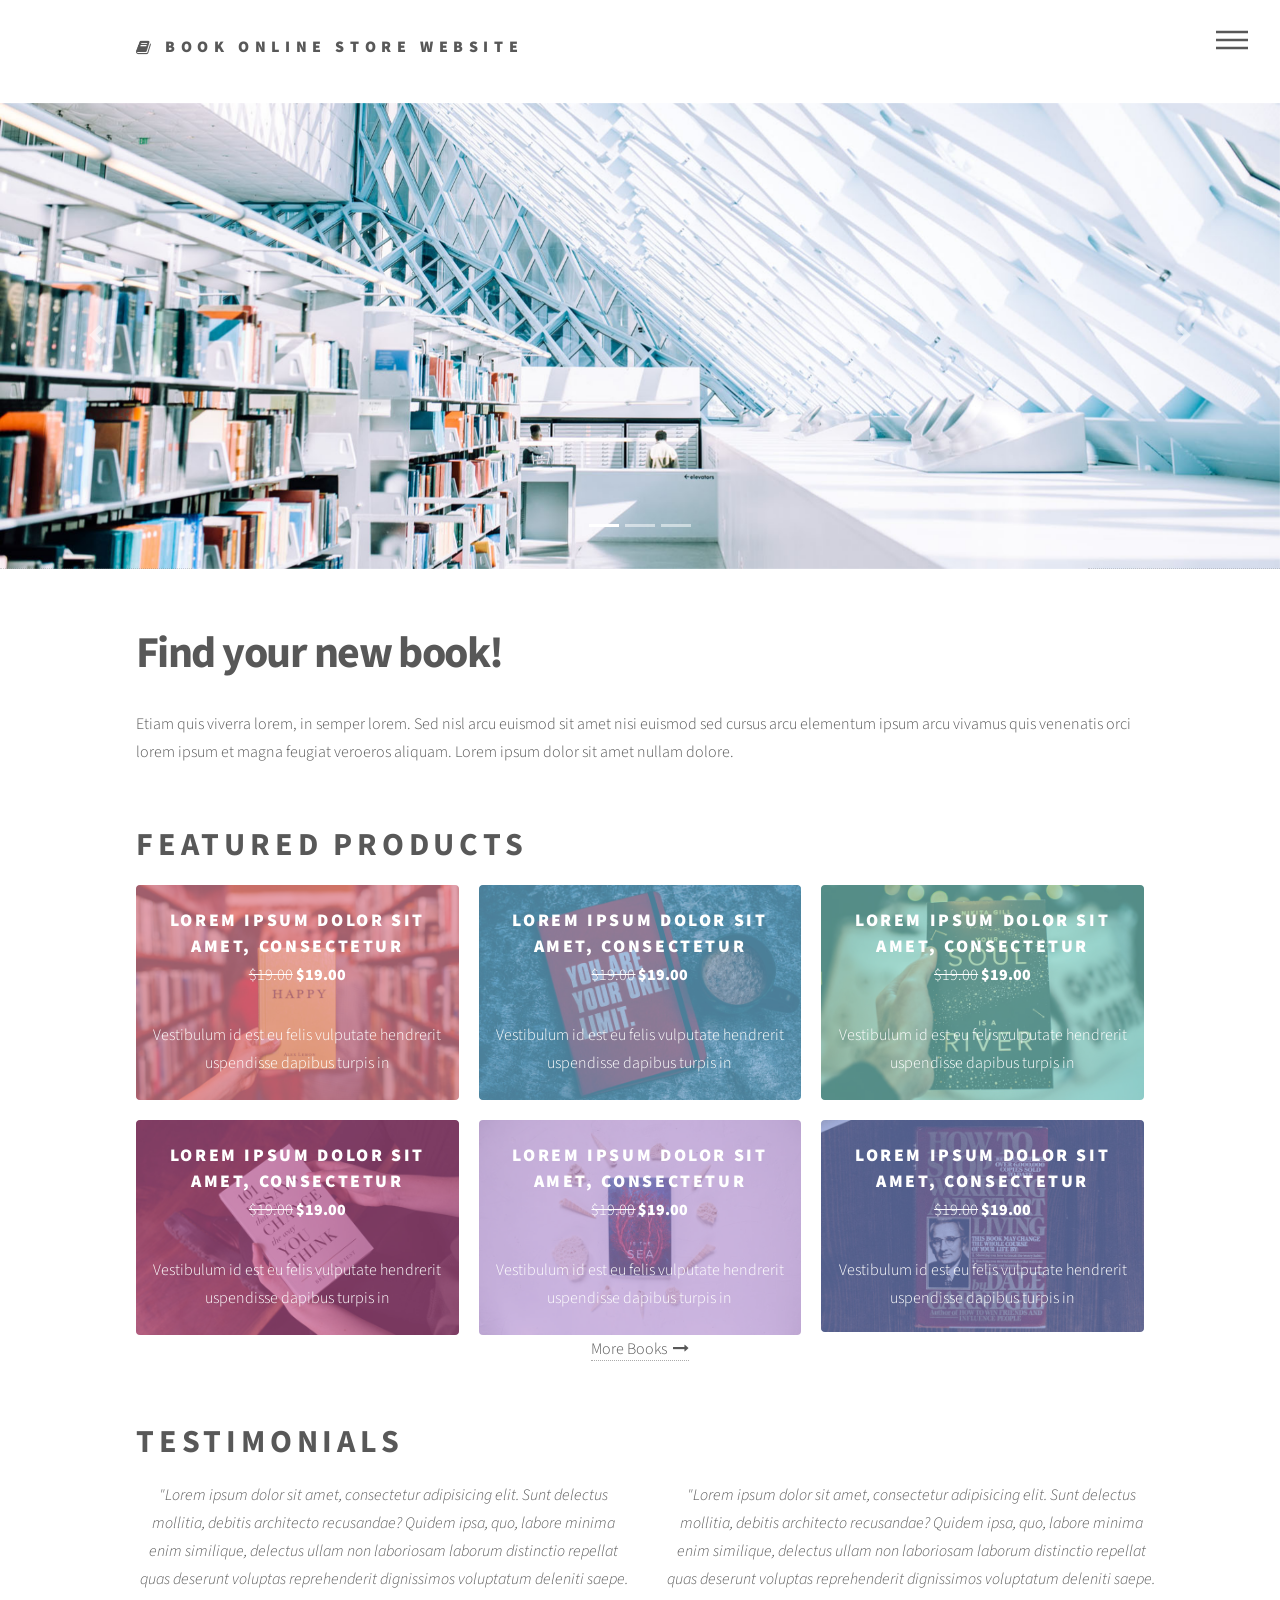
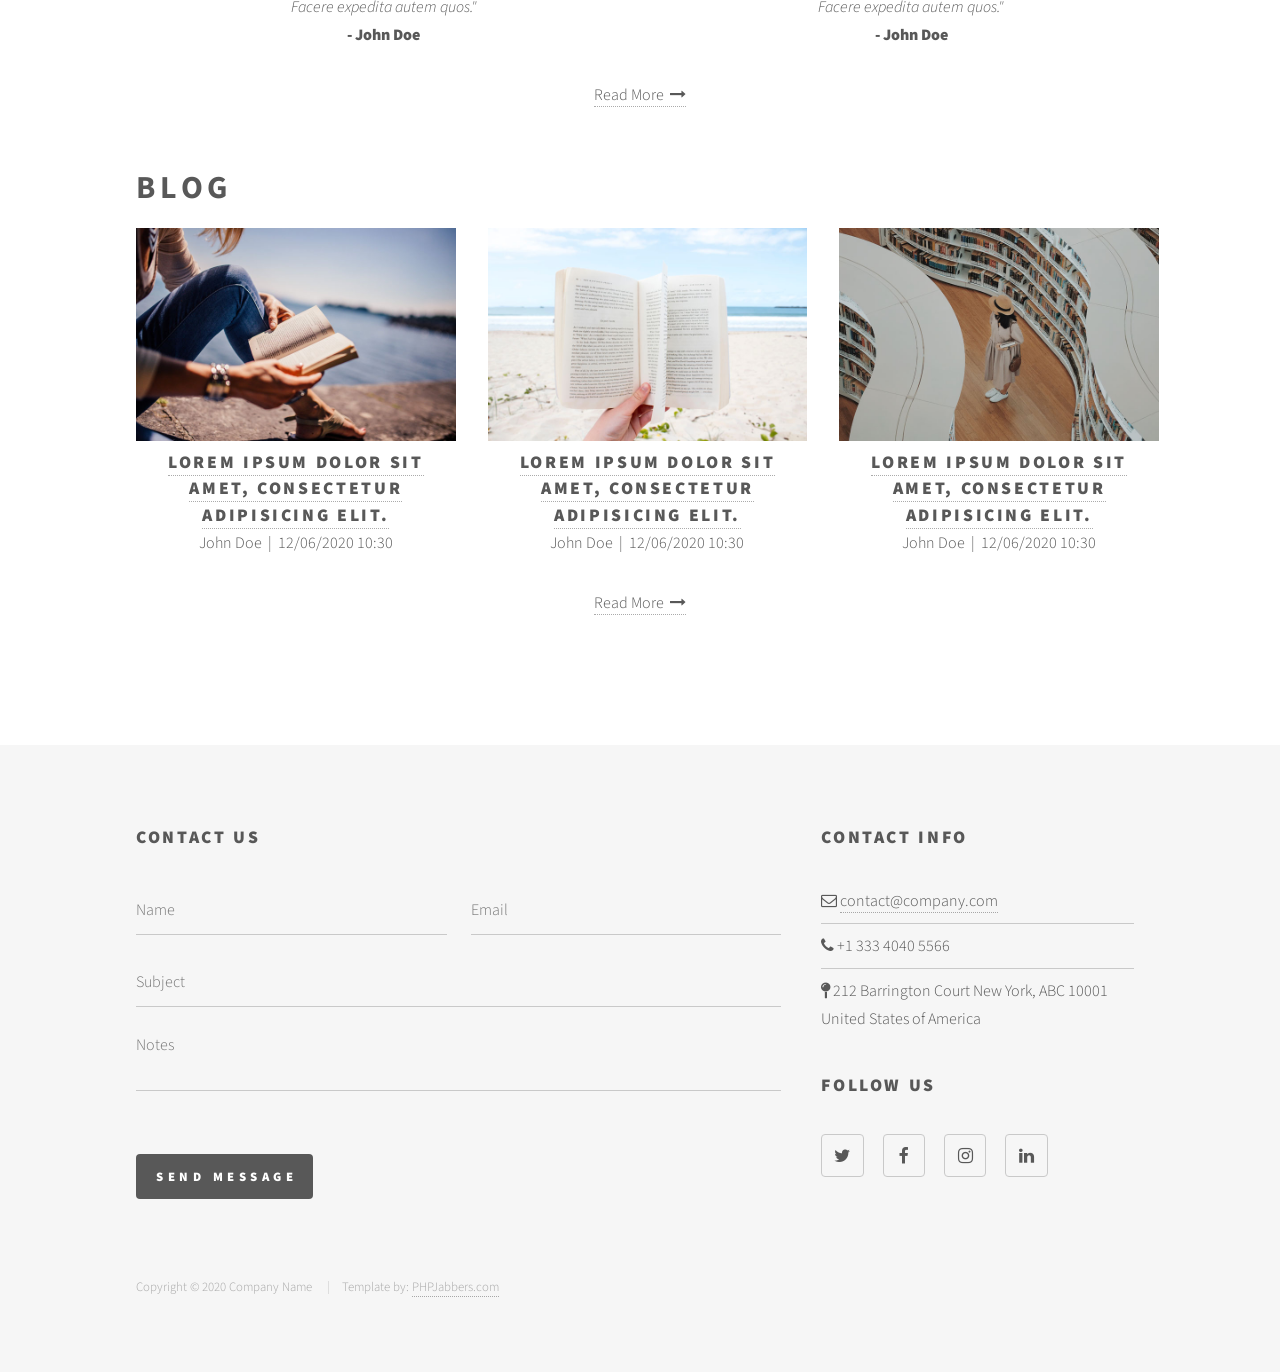
<file: Resource/Template/Client/index.html>
<!DOCTYPE HTML>
<html>
	<head>
		<title>PHPJabbers.com | Free Book Online Store Website Template</title>
		<meta charset="utf-8" />
		<meta name="viewport" content="width=device-width, initial-scale=1, user-scalable=no" />
		<link rel="stylesheet" href="assets/bootstrap/css/bootstrap.min.css" />
		<link rel="stylesheet" href="assets/css/main.css" />
		<noscript><link rel="stylesheet" href="assets/css/noscript.css" /></noscript>
	</head>
	<body class="is-preload">
		<!-- Wrapper -->
			<div id="wrapper">

				<!-- Header -->
					<header id="header">
						<div class="inner">

							<!-- Logo -->
								<a href="index.html" class="logo">
									<span class="fa fa-book"></span> <span class="title">Book Online Store Website</span>
								</a>

							<!-- Nav -->
								<nav>
									<ul>
										<li><a href="#menu">Menu</a></li>
									</ul>
								</nav>

						</div>
					</header>

				<!-- Menu -->
					<nav id="menu">
						<h2>Menu</h2>
						<ul>
							<li><a href="index.html" class="active">Home</a></li>

							<li><a href="products.html">Products</a></li>

							<li><a href="checkout.html">Checkout</a></li>

							<li>
								<a href="#" class="dropdown-toggle">About</a>

								<ul>
									<li><a href="about.html">About Us</a></li>
									<li><a href="blog.html">Blog</a></li>
									<li><a href="testimonials.html">Testimonials</a></li>
									<li><a href="terms.html">Terms</a></li>
								</ul>
							</li>

							<li><a href="contact.html">Contact Us</a></li>
						</ul>
					</nav>

				<!-- Main -->
					<div id="main">
						<div id="carouselExampleIndicators" class="carousel slide" data-ride="carousel">
						  <ol class="carousel-indicators">
						    <li data-target="#carouselExampleIndicators" data-slide-to="0" class="active"></li>
						    <li data-target="#carouselExampleIndicators" data-slide-to="1"></li>
						    <li data-target="#carouselExampleIndicators" data-slide-to="2"></li>
						  </ol>
						  <div class="carousel-inner">
						    <div class="carousel-item active">
						      <img class="d-block w-100" src="images/slider-image-1-1920x700.jpg" alt="First slide">
						    </div>
						    <div class="carousel-item">
						      <img class="d-block w-100" src="images/slider-image-2-1920x700.jpg" alt="Second slide">
						    </div>
						    <div class="carousel-item">
						      <img class="d-block w-100" src="images/slider-image-3-1920x700.jpg" alt="Third slide">
						    </div>
						  </div>
						  <a class="carousel-control-prev" href="#carouselExampleIndicators" role="button" data-slide="prev">
						    <span class="carousel-control-prev-icon" aria-hidden="true"></span>
						    <span class="sr-only">Previous</span>
						  </a>
						  <a class="carousel-control-next" href="#carouselExampleIndicators" role="button" data-slide="next">
						    <span class="carousel-control-next-icon" aria-hidden="true"></span>
						    <span class="sr-only">Next</span>
						  </a>
						</div>

						<br>
						<br>

						<div class="inner">
							<!-- About Us -->
							<header id="inner">
								<h1>Find your new book!</h1>
								<p>Etiam quis viverra lorem, in semper lorem. Sed nisl arcu euismod sit amet nisi euismod sed cursus arcu elementum ipsum arcu vivamus quis venenatis orci lorem ipsum et magna feugiat veroeros aliquam. Lorem ipsum dolor sit amet nullam dolore.</p>
							</header>

							<br>

							<h2 class="h2">Featured Products</h2>

							<!-- Products -->
							<section class="tiles">
								<article class="style1">
									<span class="image">
										<img src="images/product-1-720x480.jpg" alt="" />
									</span>
									<a href="product-details.html">
										<h2>Lorem ipsum dolor sit amet, consectetur</h2>
										
										<p><del>$19.00</del> <strong>$19.00</strong></p>

										<p>Vestibulum id est eu felis vulputate hendrerit uspendisse dapibus turpis in </p>
									</a>
								</article>
								<article class="style2">
									<span class="image">
										<img src="images/product-2-720x480.jpg" alt="" />
									</span>
									<a href="product-details.html">
										<h2>Lorem ipsum dolor sit amet, consectetur</h2>
										
										<p><del>$19.00</del> <strong>$19.00</strong></p>

										<p>Vestibulum id est eu felis vulputate hendrerit uspendisse dapibus turpis in </p>
									</a>
								</article>
								<article class="style3">
									<span class="image">
										<img src="images/product-3-720x480.jpg" alt="" />
									</span>
									<a href="product-details.html">
										<h2>Lorem ipsum dolor sit amet, consectetur</h2>
										
										<p><del>$19.00</del> <strong>$19.00</strong></p>

										<p>Vestibulum id est eu felis vulputate hendrerit uspendisse dapibus turpis in </p>
									</a>
								</article>

								<article class="style4">
									<span class="image">
										<img src="images/product-4-720x480.jpg" alt="" />
									</span>
									<a href="product-details.html">
										<h2>Lorem ipsum dolor sit amet, consectetur</h2>
										
										<p><del>$19.00</del> <strong>$19.00</strong></p>

										<p>Vestibulum id est eu felis vulputate hendrerit uspendisse dapibus turpis in </p>
									</a>
								</article>

								<article class="style5">
									<span class="image">
										<img src="images/product-5-720x480.jpg" alt="" />
									</span>
									<a href="product-details.html">
										<h2>Lorem ipsum dolor sit amet, consectetur</h2>
										
										<p><del>$19.00</del> <strong>$19.00</strong></p>

										<p>Vestibulum id est eu felis vulputate hendrerit uspendisse dapibus turpis in </p>
									</a>
								</article>

								<article class="style6">
									<span class="image">
										<img src="images/product-6-720x480.jpg" alt="" />
									</span>
									<a href="product-details.html">
										<h2>Lorem ipsum dolor sit amet, consectetur</h2>
										
										<p><del>$19.00</del> <strong>$19.00</strong></p>

										<p>Vestibulum id est eu felis vulputate hendrerit uspendisse dapibus turpis in </p>
									</a>
								</article>
							</section>

							<p class="text-center"><a href="products.html">More Books &nbsp;<i class="fa fa-long-arrow-right"></i></a></p>
							
							<br>

							<h2 class="h2">Testimonials</h2>
							
							<div class="row">
								<div class="col-sm-6 text-center">
									<p class="m-n"><em>"Lorem ipsum dolor sit amet, consectetur adipisicing elit. Sunt delectus mollitia, debitis architecto recusandae? Quidem ipsa, quo, labore minima enim similique, delectus ullam non laboriosam laborum distinctio repellat quas deserunt voluptas reprehenderit dignissimos voluptatum deleniti saepe. Facere expedita autem quos."</em></p>

									<p><strong> - John Doe</strong></p>
								</div>

								<div class="col-sm-6 text-center">
									<p class="m-n"><em>"Lorem ipsum dolor sit amet, consectetur adipisicing elit. Sunt delectus mollitia, debitis architecto recusandae? Quidem ipsa, quo, labore minima enim similique, delectus ullam non laboriosam laborum distinctio repellat quas deserunt voluptas reprehenderit dignissimos voluptatum deleniti saepe. Facere expedita autem quos."</em></p>

									<p><strong>- John Doe</strong> </p>
								</div>
							</div>

							<p class="text-center"><a href="testimonials.html">Read More &nbsp;<i class="fa fa-long-arrow-right"></i></a></p>

							<br>

							<h2 class="h2">Blog</h2>
							
							<div class="row">
								<div class="col-sm-4 text-center">
									<img src="images/blog-1-720x480.jpg" class="img-fluid" alt="" />

									<h2 class="m-n"><a href="#">Lorem ipsum dolor sit amet, consectetur adipisicing elit.</a></h2>

									<p> John Doe &nbsp;|&nbsp; 12/06/2020 10:30</p>
								</div>

								<div class="col-sm-4 text-center">
									<img src="images/blog-2-720x480.jpg" class="img-fluid" alt="" />

									<h2 class="m-n"><a href="#">Lorem ipsum dolor sit amet, consectetur adipisicing elit.</a></h2>

									<p> John Doe &nbsp;|&nbsp; 12/06/2020 10:30</p>
								</div>

								<div class="col-sm-4 text-center">
									<img src="images/blog-3-720x480.jpg" class="img-fluid" alt="" />

									<h2 class="m-n"><a href="#">Lorem ipsum dolor sit amet, consectetur adipisicing elit.</a></h2>

									<p> John Doe &nbsp;|&nbsp; 12/06/2020 10:30</p>
								</div>
							</div>

							<p class="text-center"><a href="blog.html">Read More &nbsp;<i class="fa fa-long-arrow-right"></i></a></p>

							
						</div>
					</div>

				<!-- Footer -->
					<footer id="footer">
						<div class="inner">
							<section>
								<h2>Contact Us</h2>
								<form method="post" action="#">
									<div class="fields">
										<div class="field half">
											<input type="text" name="name" id="name" placeholder="Name" />
										</div>

										<div class="field half">
											<input type="text" name="email" id="email" placeholder="Email" />
										</div>

										<div class="field">
											<input type="text" name="subject" id="subject" placeholder="Subject" />
										</div>

										<div class="field">
											<textarea name="message" id="message" rows="3" placeholder="Notes"></textarea>
										</div>

										<div class="field text-right">
											<label>&nbsp;</label>

											<ul class="actions">
												<li><input type="submit" value="Send Message" class="primary" /></li>
											</ul>
										</div>
									</div>
								</form>
							</section>
							<section>
								<h2>Contact Info</h2>

								<ul class="alt">
									<li><span class="fa fa-envelope-o"></span> <a href="#">contact@company.com</a></li>
									<li><span class="fa fa-phone"></span> +1 333 4040 5566 </li>
									<li><span class="fa fa-map-pin"></span> 212 Barrington Court New York, ABC 10001 United States of America</li>
								</ul>

								<h2>Follow Us</h2>

								<ul class="icons">
									<li><a href="#" class="icon style2 fa-twitter"><span class="label">Twitter</span></a></li>
									<li><a href="#" class="icon style2 fa-facebook"><span class="label">Facebook</span></a></li>
									<li><a href="#" class="icon style2 fa-instagram"><span class="label">Instagram</span></a></li>
									<li><a href="#" class="icon style2 fa-linkedin"><span class="label">LinkedIn</span></a></li>
								</ul>
							</section>

							<ul class="copyright">
								<li>Copyright © 2020 Company Name </li>
								<li>Template by: <a href="https://www.phpjabbers.com/">PHPJabbers.com</a></li>
							</ul>
						</div>
					</footer>

			</div>

		<!-- Scripts -->
			<script src="assets/js/jquery.min.js"></script>
			<script src="assets/bootstrap/js/bootstrap.bundle.min.js"></script>
			<script src="assets/js/jquery.scrolly.min.js"></script>
			<script src="assets/js/jquery.scrollex.min.js"></script>
			<script src="assets/js/main.js"></script>

	</body>
</html>
</file>
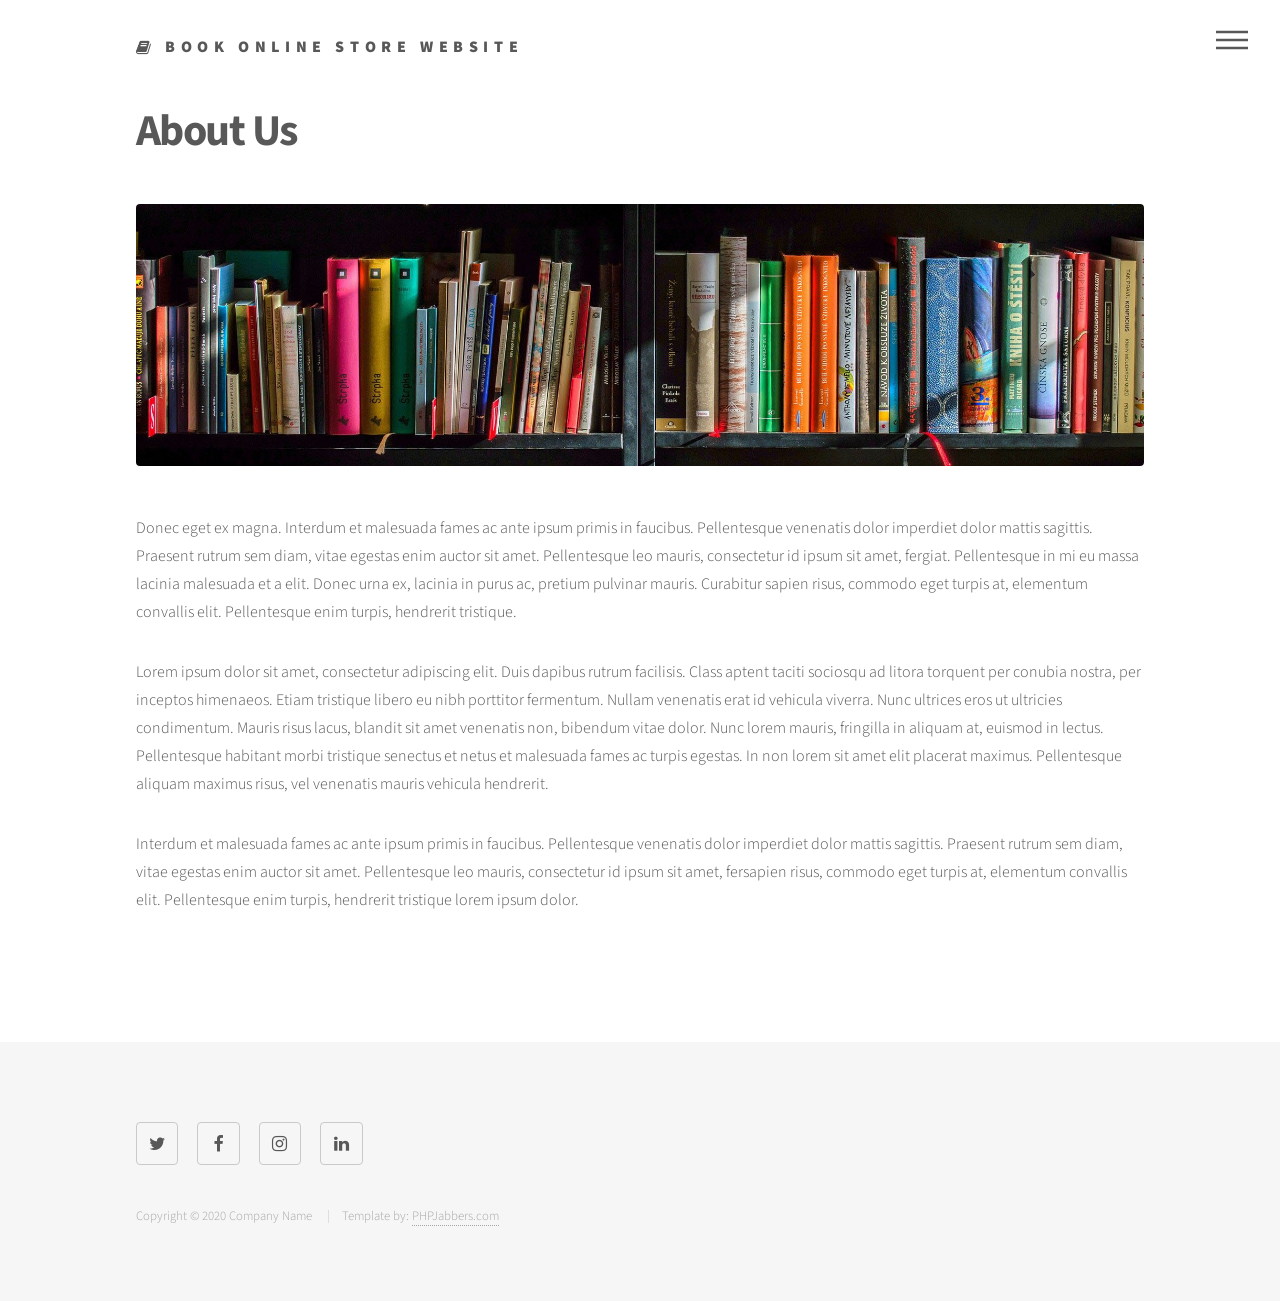
<file: Resource/Template/Client/about.html>
<!DOCTYPE HTML>
<html>
	<head>
		<title>PHPJabbers.com | Free Book Online Store Website Template</title>
		<meta charset="utf-8" />
		<meta name="viewport" content="width=device-width, initial-scale=1, user-scalable=no" />
		<link rel="stylesheet" href="assets/bootstrap/css/bootstrap.min.css" />
		<link rel="stylesheet" href="assets/css/main.css" />
		<noscript><link rel="stylesheet" href="assets/css/noscript.css" /></noscript>
	</head>
	<body class="is-preload">
		<!-- Wrapper -->
			<div id="wrapper">

				<!-- Header -->
				<header id="header">
					<div class="inner">

						<!-- Logo -->
							<a href="index.html" class="logo">
									<span class="fa fa-book"></span> <span class="title">Book Online Store Website</span>
								</a>

						<!-- Nav -->
							<nav>
								<ul>
									<li><a href="#menu">Menu</a></li>
								</ul>
							</nav>

					</div>
				</header>

			<!-- Menu -->
				<nav id="menu">
					<h2>Menu</h2>
					<ul>
						<li><a href="index.html">Home</a></li>

						<li><a href="products.html">Products</a></li>

						<li><a href="checkout.html">Checkout</a></li>

						<li>
							<a href="#" class="dropdown-toggle">About</a>

							<ul>
								<li><a href="about.html" class="active">About Us</a></li>
								<li><a href="blog.html">Blog</a></li>
								<li><a href="testimonials.html">Testimonials</a></li>
								<li><a href="terms.html">Terms</a></li>
							</ul>
						</li>

						<li><a href="contact.html">Contact Us</a></li>
					</ul>
				</nav>

				<!-- Main -->
					<div id="main">
						<div class="inner">
							<h1>About Us</h1>

							<div class="image main">
								<img src="images/banner-image-1-1920x500.jpg" class="img-fluid" alt="" />
							</div>

							<p>Donec eget ex magna. Interdum et malesuada fames ac ante ipsum primis in faucibus. Pellentesque venenatis dolor imperdiet dolor mattis sagittis. Praesent rutrum sem diam, vitae egestas enim auctor sit amet. Pellentesque leo mauris, consectetur id ipsum sit amet, fergiat. Pellentesque in mi eu massa lacinia malesuada et a elit. Donec urna ex, lacinia in purus ac, pretium pulvinar mauris. Curabitur sapien risus, commodo eget turpis at, elementum convallis elit. Pellentesque enim turpis, hendrerit tristique.</p>
							<p>Lorem ipsum dolor sit amet, consectetur adipiscing elit. Duis dapibus rutrum facilisis. Class aptent taciti sociosqu ad litora torquent per conubia nostra, per inceptos himenaeos. Etiam tristique libero eu nibh porttitor fermentum. Nullam venenatis erat id vehicula viverra. Nunc ultrices eros ut ultricies condimentum. Mauris risus lacus, blandit sit amet venenatis non, bibendum vitae dolor. Nunc lorem mauris, fringilla in aliquam at, euismod in lectus. Pellentesque habitant morbi tristique senectus et netus et malesuada fames ac turpis egestas. In non lorem sit amet elit placerat maximus. Pellentesque aliquam maximus risus, vel venenatis mauris vehicula hendrerit.</p>
							<p>Interdum et malesuada fames ac ante ipsum primis in faucibus. Pellentesque venenatis dolor imperdiet dolor mattis sagittis. Praesent rutrum sem diam, vitae egestas enim auctor sit amet. Pellentesque leo mauris, consectetur id ipsum sit amet, fersapien risus, commodo eget turpis at, elementum convallis elit. Pellentesque enim turpis, hendrerit tristique lorem ipsum dolor.</p>
						</div>
					</div>

				<!-- Footer -->
					<footer id="footer">
						<div class="inner">
							<section>
								<ul class="icons">
									<li><a href="#" class="icon style2 fa-twitter"><span class="label">Twitter</span></a></li>
									<li><a href="#" class="icon style2 fa-facebook"><span class="label">Facebook</span></a></li>
									<li><a href="#" class="icon style2 fa-instagram"><span class="label">Instagram</span></a></li>
									<li><a href="#" class="icon style2 fa-linkedin"><span class="label">LinkedIn</span></a></li>
								</ul>

								&nbsp;
							</section>

							<ul class="copyright">
								<li>Copyright © 2020 Company Name </li>
								<li>Template by: <a href="https://www.phpjabbers.com/">PHPJabbers.com</a></li>
							</ul>
						</div>
					</footer>

			</div>

		<!-- Scripts -->
			<script src="assets/js/jquery.min.js"></script>
			<script src="assets/bootstrap/js/bootstrap.bundle.min.js"></script>
			<script src="assets/js/jquery.scrolly.min.js"></script>
			<script src="assets/js/jquery.scrollex.min.js"></script>
			<script src="assets/js/main.js"></script>
	</body>
</html>
</file>
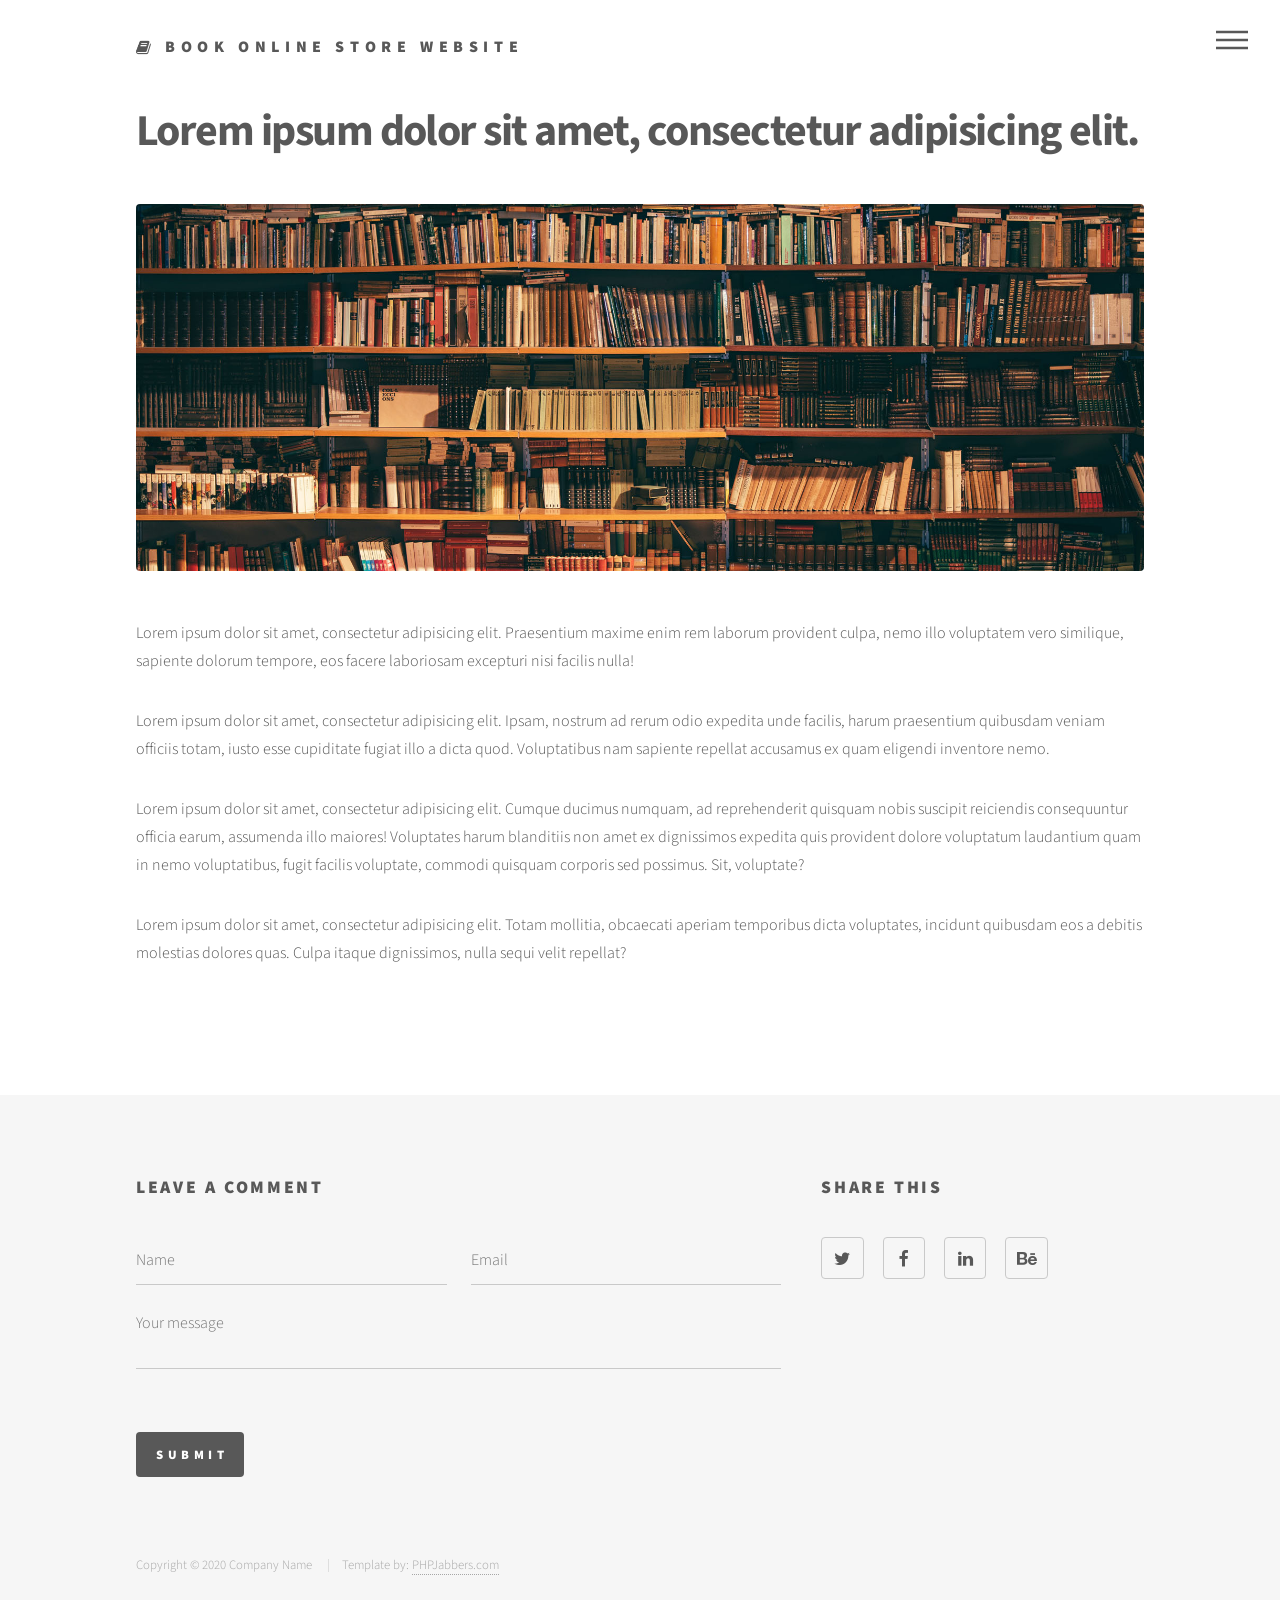
<file: Resource/Template/Client/blog-post.html>
<!DOCTYPE HTML>
<html>
	<head>
		<title>PHPJabbers.com | Free Book Online Store Website Template</title>
		<meta charset="utf-8" />
		<meta name="viewport" content="width=device-width, initial-scale=1, user-scalable=no" />
		<link rel="stylesheet" href="assets/bootstrap/css/bootstrap.min.css" />
		<link rel="stylesheet" href="assets/css/main.css" />
		<noscript><link rel="stylesheet" href="assets/css/noscript.css" /></noscript>
	</head>
	<body class="is-preload">
		<!-- Wrapper -->
			<div id="wrapper">

				<!-- Header -->
					<header id="header">
						<div class="inner">

							<!-- Logo -->
								<a href="index.html" class="logo">
									<span class="fa fa-book"></span> <span class="title">Book Online Store Website</span>
								</a>

							<!-- Nav -->
								<nav>
									<ul>
										<li><a href="#menu">Menu</a></li>
									</ul>
								</nav>

						</div>
					</header>

				<!-- Menu -->
					<nav id="menu">
						<h2>Menu</h2>
						<ul>
							<li><a href="index.html" >Home</a></li>

							<li><a href="products.html">Products</a></li>
							
							<li><a href="checkout.html">Checkout</a></li>

							<li>
								<a href="#" class="dropdown-toggle">About</a>

								<ul>
									<li><a href="about.html">About Us</a></li>
									<li><a href="blog.html"class="active">Blog</a></li>
									<li><a href="testimonials.html">Testimonials</a></li>
									<li><a href="terms.html">Terms</a></li>
								</ul>
							</li>

							<li><a href="contact.html">Contact Us</a></li>
						</ul>
					</nav>

				<!-- Main -->
					<div id="main">
						<div class="inner">
							<h1>Lorem ipsum dolor sit amet, consectetur adipisicing elit.</h1>

							<div class="image main">
								<img src="images/blog-fullscreen-1-1920x700.jpg" class="img-fluid" alt="" />
							</div>

							<p>Lorem ipsum dolor sit amet, consectetur adipisicing elit. Praesentium maxime enim rem laborum provident culpa, nemo illo voluptatem vero similique, sapiente dolorum tempore, eos facere laboriosam excepturi nisi facilis nulla!</p>

							<p>Lorem ipsum dolor sit amet, consectetur adipisicing elit. Ipsam, nostrum ad rerum odio expedita unde facilis, harum praesentium quibusdam veniam officiis totam, iusto esse cupiditate fugiat illo a dicta quod. Voluptatibus nam sapiente repellat accusamus ex quam eligendi inventore nemo.</p>
							
							<p>Lorem ipsum dolor sit amet, consectetur adipisicing elit. Cumque ducimus numquam, ad reprehenderit quisquam nobis suscipit reiciendis consequuntur officia earum, assumenda illo maiores! Voluptates harum blanditiis non amet ex dignissimos expedita quis provident dolore voluptatum laudantium quam in nemo voluptatibus, fugit facilis voluptate, commodi quisquam corporis sed possimus. Sit, voluptate?</p>

							<p>Lorem ipsum dolor sit amet, consectetur adipisicing elit. Totam mollitia, obcaecati aperiam temporibus dicta voluptates, incidunt quibusdam eos a debitis molestias dolores quas. Culpa itaque dignissimos, nulla sequi velit repellat?</p>
						</div>
					</div>

				<!-- Footer -->
					<footer id="footer">
						<div class="inner">
							<section>
								<h2>Leave a comment</h2>
								
								<form method="post" action="#">
									<div class="fields">
										<div class="field half">
											<input type="text" name="name" id="name" placeholder="Name" />
										</div>

										<div class="field half">
											<input type="text" name="email" id="email" placeholder="Email" />
										</div>

										<div class="field">
											<textarea name="message" id="message" rows="3" placeholder="Your message"></textarea>
										</div>

										<div class="field text-right">
											<label>&nbsp;</label>

											<ul class="actions">
												<li><input type="submit" value="Submit" class="primary" /></li>
											</ul>
										</div>
									</div>
								</form>
							</section>
							<section>

								<h2>Share This</h2>

								<ul class="icons">
									<li><a href="#" class="icon style2 fa-twitter"><span class="label">Twitter</span></a></li>
									<li><a href="#" class="icon style2 fa-facebook"><span class="label">Facebook</span></a></li>
									<li><a href="#" class="icon style2 fa-linkedin"><span class="label">LinkedIn</span></a></li>
									<li><a href="#" class="icon style2 fa-behance"><span class="label">Behance</span></a></li>
								</ul>
							</section>

							<ul class="copyright">
								<li>Copyright © 2020 Company Name </li>
								<li>Template by: <a href="https://www.phpjabbers.com/">PHPJabbers.com</a></li>
							</ul>
						</div>
					</footer>

			</div>

		<!-- Scripts -->
			<script src="assets/js/jquery.min.js"></script>
			<script src="assets/bootstrap/js/bootstrap.bundle.min.js"></script>
			<script src="assets/js/jquery.scrolly.min.js"></script>
			<script src="assets/js/jquery.scrollex.min.js"></script>
			<script src="assets/js/main.js"></script>

	</body>
</html>
</file>
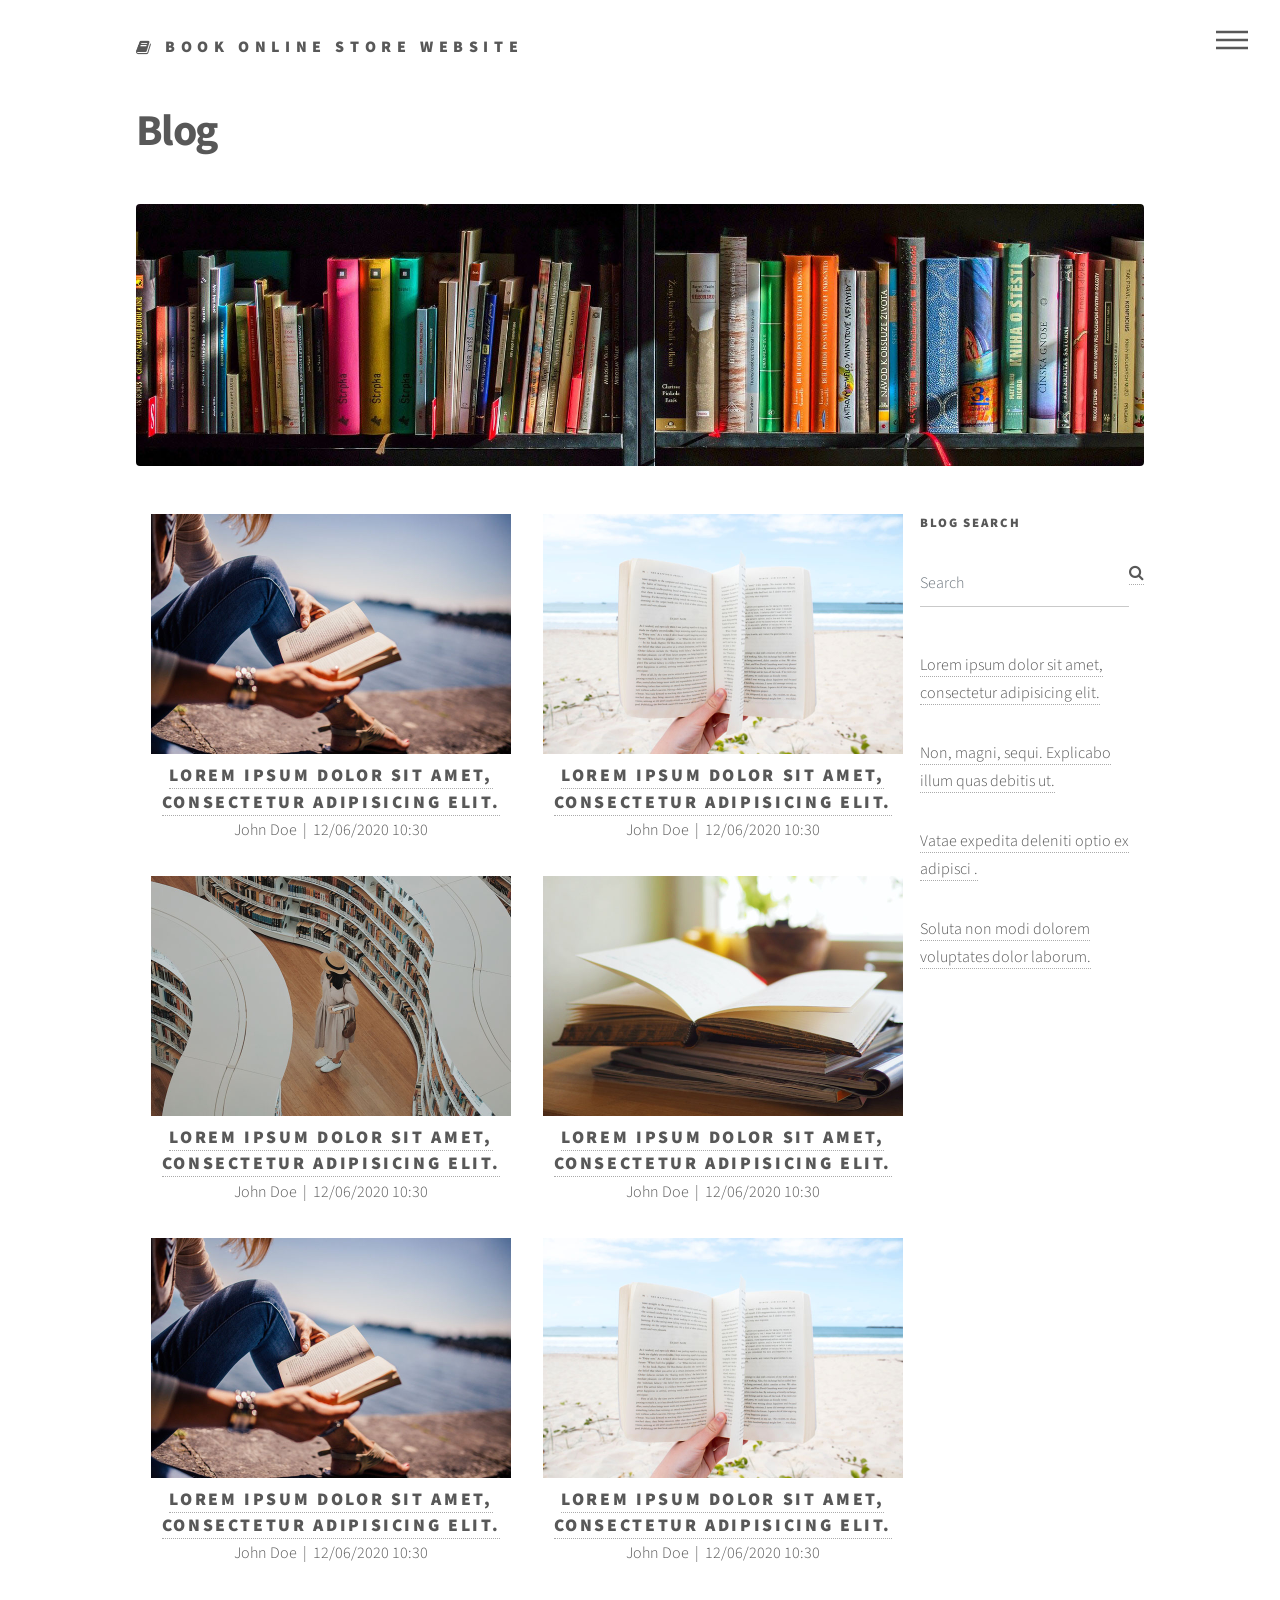
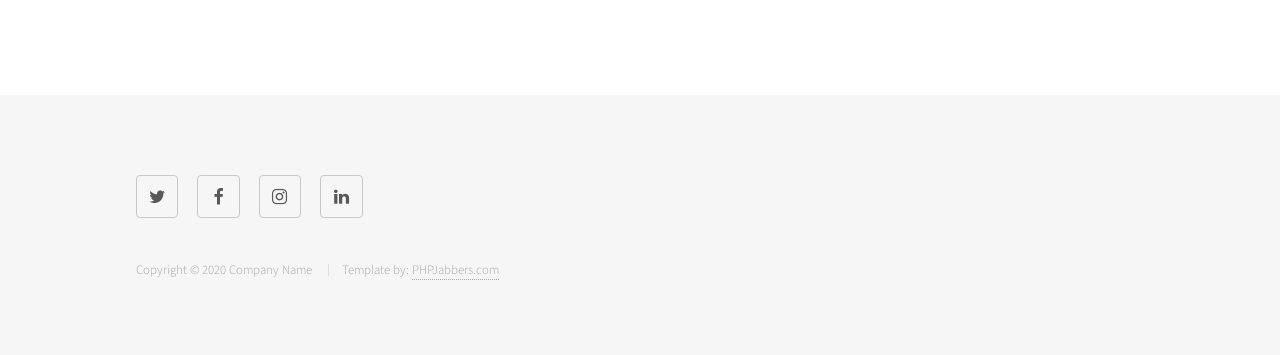
<file: Resource/Template/Client/blog.html>
<!DOCTYPE HTML>
<html>
	<head>
		<title>PHPJabbers.com | Free Book Online Store Website Template</title>
		<meta charset="utf-8" />
		<meta name="viewport" content="width=device-width, initial-scale=1, user-scalable=no" />
		<link rel="stylesheet" href="assets/bootstrap/css/bootstrap.min.css" />
		<link rel="stylesheet" href="assets/css/main.css" />
		<noscript><link rel="stylesheet" href="assets/css/noscript.css" /></noscript>
	</head>
	<body class="is-preload">
		<!-- Wrapper -->
			<div id="wrapper">

				<!-- Header -->
					<header id="header">
						<div class="inner">

							<!-- Logo -->
								<a href="index.html" class="logo">
									<span class="fa fa-book"></span> <span class="title">Book Online Store Website</span>
								</a>

							<!-- Nav -->
								<nav>
									<ul>
										<li><a href="#menu">Menu</a></li>
									</ul>
								</nav>

						</div>
					</header>

				<!-- Menu -->
					<nav id="menu">
						<h2>Menu</h2>
						<ul>
							<li><a href="index.html">Home</a></li>

							<li><a href="products.html">Products</a></li>

							<li><a href="checkout.html">Checkout</a></li>

							<li>
								<a href="#" class="dropdown-toggle">About</a>

								<ul>
									<li><a href="about.html">About Us</a></li>
									<li><a href="blog.html" class="active">Blog</a></li>
									<li><a href="testimonials.html">Testimonials</a></li>
									<li><a href="terms.html">Terms</a></li>
								</ul>
							</li>

							<li><a href="contact.html">Contact Us</a></li>
						</ul>
					</nav>

				<!-- Main -->
					<div id="main">
						<div class="inner">
							<h1>Blog</h1>

							<div class="image main">
								<img src="images/banner-image-6-1920x500.jpg" class="img-fluid" alt="" />
							</div>
							
							<div class="container-fluid">
								<div class="row">
									<div class="col-9">
										<div class="row">
											<div class="col-sm-6 text-center">
												<img src="images/blog-1-720x480.jpg" class="img-fluid" alt="" />

												<h2 class="m-n"><a href="blog-post.html">Lorem ipsum dolor sit amet, consectetur adipisicing elit.</a></h2>

												<p> John Doe &nbsp;|&nbsp; 12/06/2020 10:30</p>
											</div>

											<div class="col-sm-6 text-center">
												<img src="images/blog-2-720x480.jpg" class="img-fluid" alt="" />

												<h2 class="m-n"><a href="blog-post.html">Lorem ipsum dolor sit amet, consectetur adipisicing elit.</a></h2>

												<p> John Doe &nbsp;|&nbsp; 12/06/2020 10:30</p>
											</div>

											<div class="col-sm-6 text-center">
												<img src="images/blog-3-720x480.jpg" class="img-fluid" alt="" />

												<h2 class="m-n"><a href="blog-post.html">Lorem ipsum dolor sit amet, consectetur adipisicing elit.</a></h2>

												<p> John Doe &nbsp;|&nbsp; 12/06/2020 10:30</p>
											</div>

											<div class="col-sm-6 text-center">
												<img src="images/blog-4-720x480.jpg" class="img-fluid" alt="" />

												<h2 class="m-n"><a href="blog-post.html">Lorem ipsum dolor sit amet, consectetur adipisicing elit.</a></h2>

												<p> John Doe &nbsp;|&nbsp; 12/06/2020 10:30</p>
											</div>

											<div class="col-sm-6 text-center">
												<img src="images/blog-5-720x480.jpg" class="img-fluid" alt="" />

												<h2 class="m-n"><a href="blog-post.html">Lorem ipsum dolor sit amet, consectetur adipisicing elit.</a></h2>

												<p> John Doe &nbsp;|&nbsp; 12/06/2020 10:30</p>
											</div>

											<div class="col-sm-6 text-center">
												<img src="images/blog-6-720x480.jpg" class="img-fluid" alt="" />

												<h2 class="m-n"><a href="blog-post.html">Lorem ipsum dolor sit amet, consectetur adipisicing elit.</a></h2>

												<p> John Doe &nbsp;|&nbsp; 12/06/2020 10:30</p>
											</div>
										</div>
									</div>

									<div class="col-3">
										<div class="form-group">
				                            <h4>Blog Search</h4>
				                        </div>

										<div class="form-group">
				                            <div class="input-group">
				                                <input type="text" class="form-control" placeholder="Search" aria-label="Search" aria-describedby="basic-addon2">

				                                <span class="input-group-addon"><a href="#"><i class="fa fa-search"></i></a></span>
				                            </div>
				                        </div>

				                        <br>

				                        <p><a href="#">Lorem ipsum dolor sit amet, consectetur adipisicing elit.</a></p>

				                        <p><a href="#">Non, magni, sequi. Explicabo illum quas debitis ut.</a></p>

				                        <p><a href="#">Vatae expedita deleniti optio ex adipisci . </a></p>

				                        <p><a href="#">Soluta non modi dolorem voluptates dolor laborum.</a></p>
									</div>
								</div>
							</div>
						</div>
					</div>

				<!-- Footer -->
					<footer id="footer">
						<div class="inner">
							<section>
								<ul class="icons">
									<li><a href="#" class="icon style2 fa-twitter"><span class="label">Twitter</span></a></li>
									<li><a href="#" class="icon style2 fa-facebook"><span class="label">Facebook</span></a></li>
									<li><a href="#" class="icon style2 fa-instagram"><span class="label">Instagram</span></a></li>
									<li><a href="#" class="icon style2 fa-linkedin"><span class="label">LinkedIn</span></a></li>
								</ul>

								&nbsp;
							</section>

							<ul class="copyright">
								<li>Copyright © 2020 Company Name </li>
								<li>Template by: <a href="https://www.phpjabbers.com/">PHPJabbers.com</a></li>
							</ul>
						</div>
					</footer>

			</div>

		<!-- Scripts -->
			<script src="assets/js/jquery.min.js"></script>
			<script src="assets/bootstrap/js/bootstrap.bundle.min.js"></script>
			<script src="assets/js/jquery.scrolly.min.js"></script>
			<script src="assets/js/jquery.scrollex.min.js"></script>
			<script src="assets/js/main.js"></script>

	</body>
</html>
</file>
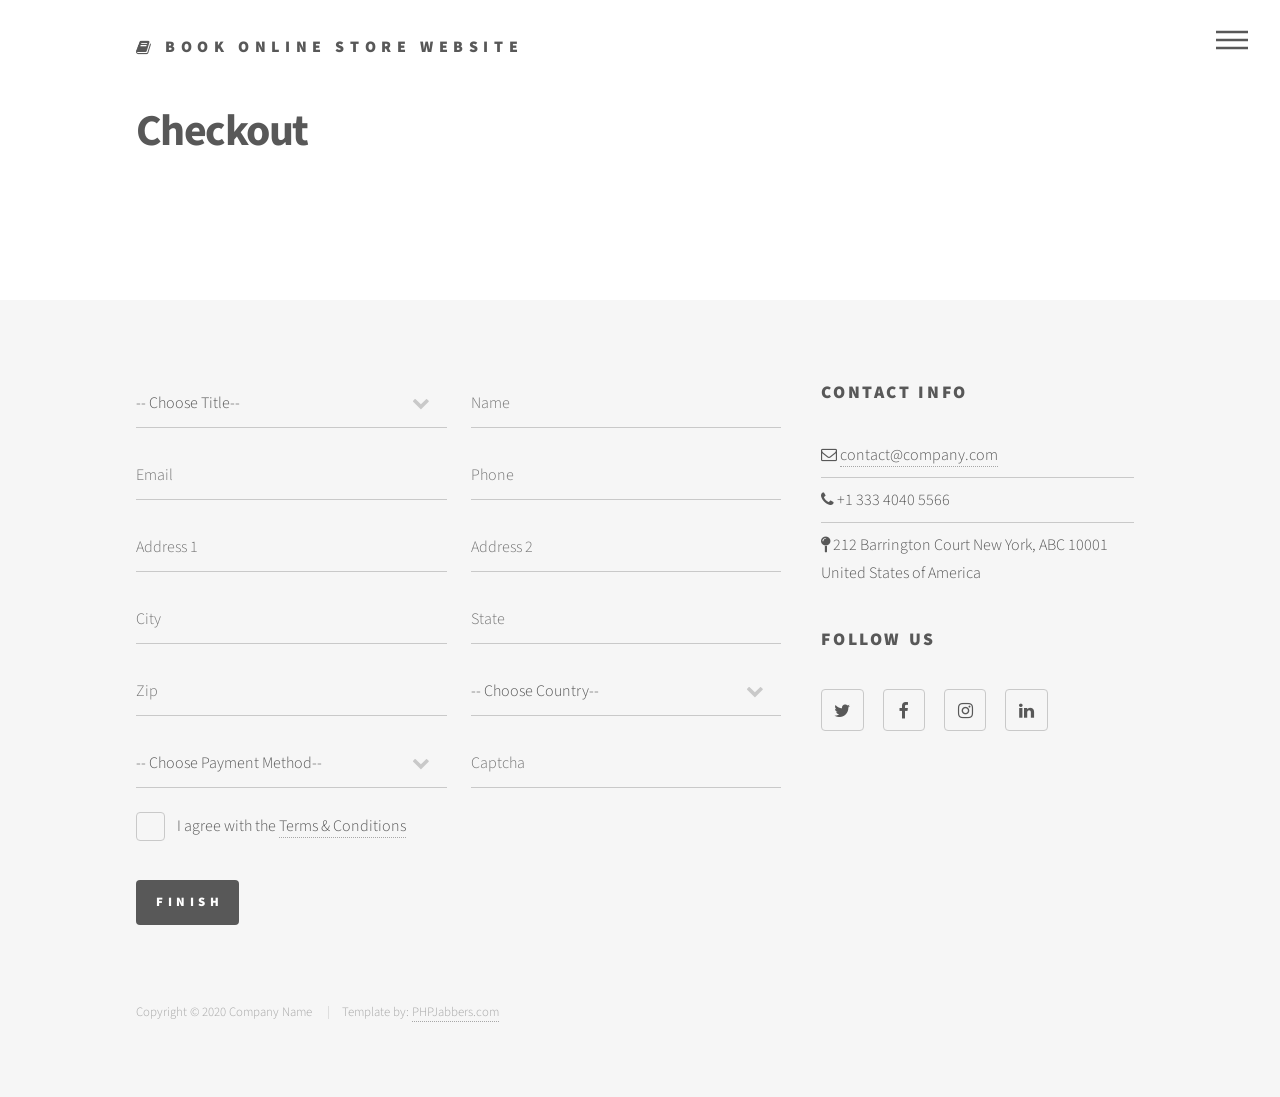
<file: Resource/Template/Client/checkout.html>
<!DOCTYPE HTML>
<html>
	<head>
		<title>PHPJabbers.com | Free Book Online Store Website Template</title>
		<meta charset="utf-8" />
		<meta name="viewport" content="width=device-width, initial-scale=1, user-scalable=no" />
		<link rel="stylesheet" href="assets/bootstrap/css/bootstrap.min.css" />
		<link rel="stylesheet" href="assets/css/main.css" />
		<noscript><link rel="stylesheet" href="assets/css/noscript.css" /></noscript>
	</head>
	<body class="is-preload">
		<!-- Wrapper -->
			<div id="wrapper">

				<!-- Header -->
				<header id="header">
					<div class="inner">

						<!-- Logo -->
							<a href="index.html" class="logo">
									<span class="fa fa-book"></span> <span class="title">Book Online Store Website</span>
								</a>

						<!-- Nav -->
							<nav>
								<ul>
									<li><a href="#menu">Menu</a></li>
								</ul>
							</nav>

					</div>
				</header>

			<!-- Menu -->
				<nav id="menu">
					<h2>Menu</h2>
					<ul>
						<li><a href="index.html" >Home</a></li>

						<li><a href="products.html">Products</a></li>

						<li><a href="checkout.html" class="active">Checkout</a></li>

						<li>
							<a href="#" class="dropdown-toggle">About</a>

							<ul>
								<li><a href="about.html">About Us</a></li>
								<li><a href="blog.html" >Blog</a></li>
								<li><a href="testimonials.html">Testimonials</a></li>
								<li><a href="terms.html">Terms</a></li>
							</ul>
						</li>

						<li><a href="contact.html">Contact Us</a></li>
					</ul>
				</nav>

				<!-- Main -->
					<div id="main">
						<div class="inner">
							<h1>Checkout</h1>
						</div>
					</div>

				<!-- Footer -->
					<footer id="footer">
						<div class="inner">
							<section>
								<form method="post" action="#">
									<div class="fields">
										<div class="field half">
											<select>
		                                       <option value="">-- Choose Title--</option>
		                                       <option value="dr">Dr.</option>
		                                       <option value="miss">Miss</option>
		                                       <option value="mr">Mr.</option>
		                                       <option value="mrs">Mrs.</option>
		                                       <option value="ms">Ms.</option>
		                                       <option value="other">Other</option>
		                                       <option value="prof">Prof.</option>
		                                       <option value="rev">Rev.</option>
											</select>
										</div>

										<div class="field half">
											<input type="text" name="field-2" id="field-2" placeholder="Name">
										</div>

										<div class="field half">
											<input type="text" name="field-3" id="field-3" placeholder="Email">
										</div>

										<div class="field half">
											<input type="text" name="field-4" id="field-4" placeholder="Phone">
										</div>

										<div class="field half">
											<input type="text" name="field-5" id="field-5" placeholder="Address 1">
										</div>

										<div class="field half">
											<input type="text" name="field-6" id="field-6" placeholder="Address 2">
										</div>

										<div class="field half">
											<input type="text" name="field-7" id="field-7" placeholder="City">
										</div>

										<div class="field half">
											<input type="text" name="field-8" id="field-8" placeholder="State">
										</div>

										<div class="field half">
											<input type="text" name="field-7" id="field-7" placeholder="Zip">
										</div>

										<div class="field half">
											<select>
		                                       <option value="">-- Choose Country--</option>
		                                       <option value="">-- Choose Country --</option>
		                                       <option value="">-- Choose Country --</option>
		                                       <option value="">-- Choose Country --</option>
											</select>
										</div>

										<div class="field half">

											<select>
		                                       <option value="">-- Choose Payment Method--</option>
		                                       <option value="">-- Choose Payment Method--</option>
		                                       <option value="">-- Choose Payment Method--</option>
		                                       <option value="">-- Choose Payment Method--</option>
											</select>
										</div>

										<div class="field half">
											<input type="text" name="field-9" id="field-9" placeholder="Captcha">
										</div>

										<div class="field">
					                        <div>
												<input type="checkbox" id="checkbox-4"> 
												
												<label for="checkbox-4">
					                            	I agree with the <a href="terms.html" target="_blank">Terms &amp; Conditions</a>
					                        	</label>
											</div>
										</div>


										<div class="field half text-right">
											<ul class="actions">
												<li><input type="submit" value="Finish" class="primary"></li>
											</ul>
										</div>
									</div>
								</form>
							</section>
							<section>
								<h2>Contact Info</h2>

								<ul class="alt">
									<li><span class="fa fa-envelope-o"></span> <a href="#">contact@company.com</a></li>
									<li><span class="fa fa-phone"></span> +1 333 4040 5566 </li>
									<li><span class="fa fa-map-pin"></span> 212 Barrington Court New York, ABC 10001 United States of America</li>
								</ul>

								<h2>Follow Us</h2>

								<ul class="icons">
									<li><a href="#" class="icon style2 fa-twitter"><span class="label">Twitter</span></a></li>
									<li><a href="#" class="icon style2 fa-facebook"><span class="label">Facebook</span></a></li>
									<li><a href="#" class="icon style2 fa-instagram"><span class="label">Instagram</span></a></li>
									<li><a href="#" class="icon style2 fa-linkedin"><span class="label">LinkedIn</span></a></li>
								</ul>
							</section>

							<ul class="copyright">
								<li>Copyright © 2020 Company Name </li>
								<li>Template by: <a href="https://www.phpjabbers.com/">PHPJabbers.com</a></li>
							</ul>
						</div>
					</footer>

			</div>

		<!-- Scripts -->
			<script src="assets/js/jquery.min.js"></script>
			<script src="assets/bootstrap/js/bootstrap.bundle.min.js"></script>
			<script src="assets/js/jquery.scrolly.min.js"></script>
			<script src="assets/js/jquery.scrollex.min.js"></script>
			<script src="assets/js/main.js"></script>
	</body>
</html>
</file>
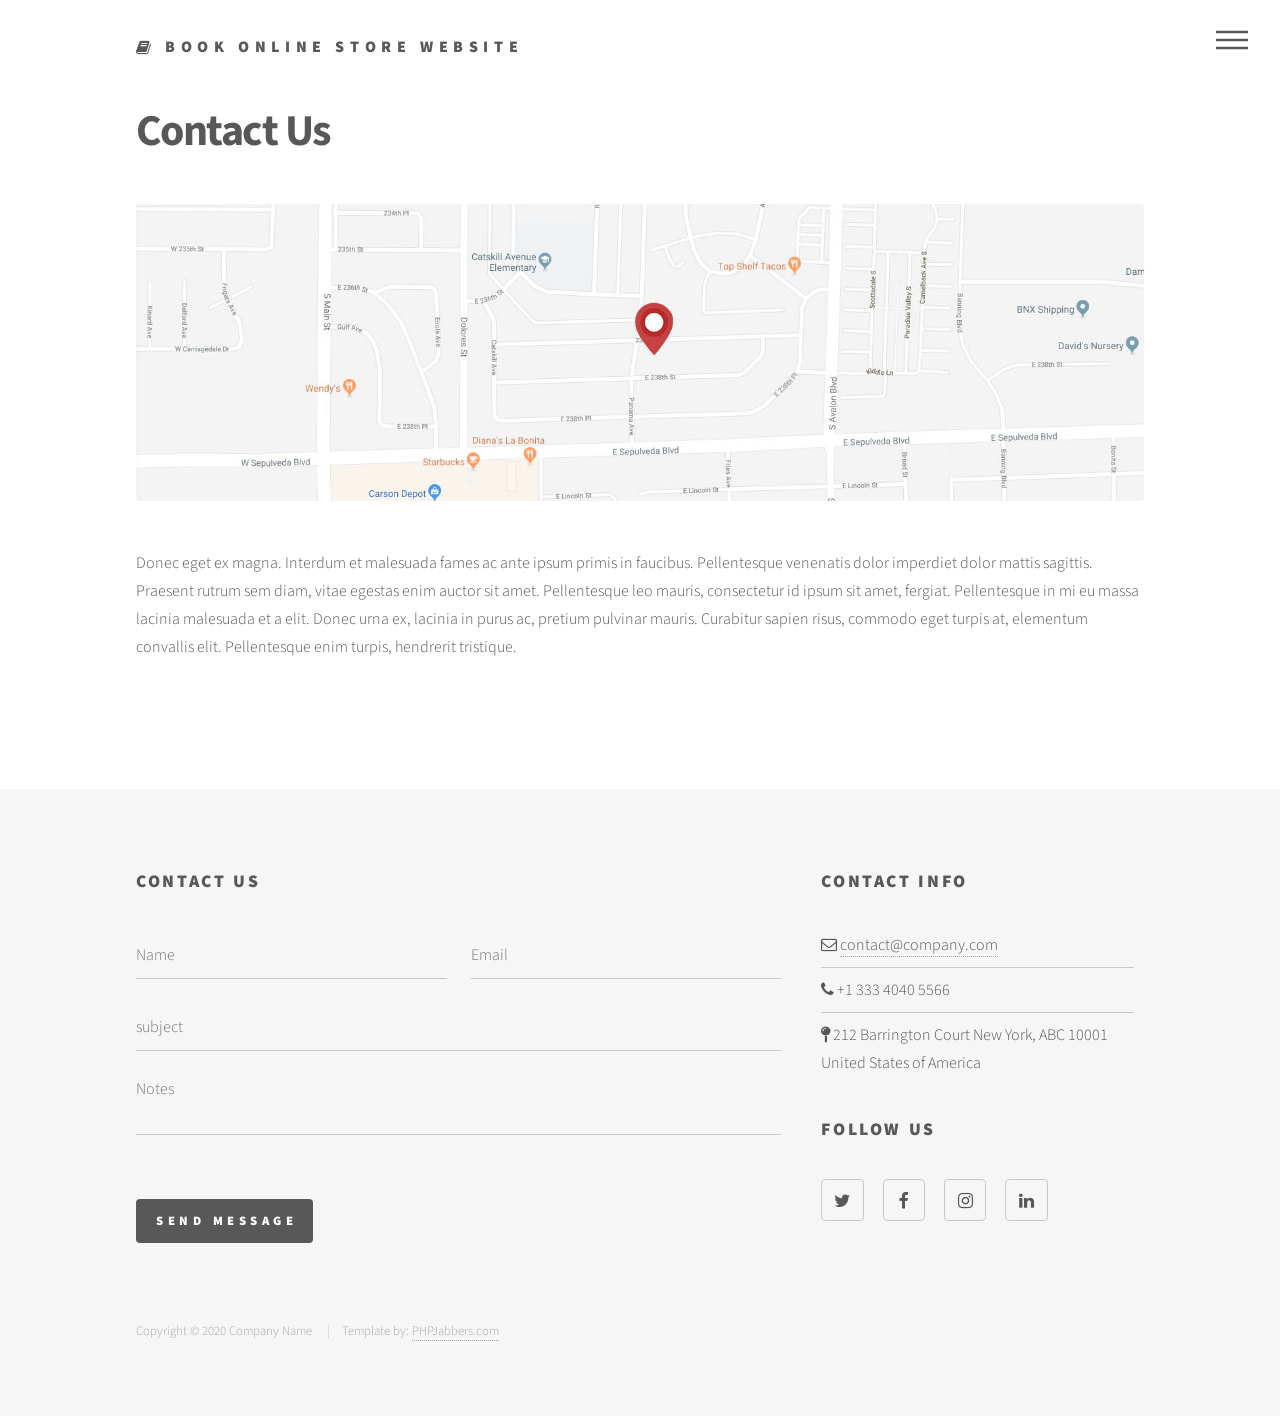
<file: Resource/Template/Client/contact.html>
<!DOCTYPE HTML>
<html>
	<head>
		<title>PHPJabbers.com | Free Book Online Store Website Template</title>
		<meta charset="utf-8" />
		<meta name="viewport" content="width=device-width, initial-scale=1, user-scalable=no" />
		<link rel="stylesheet" href="assets/bootstrap/css/bootstrap.min.css" />
		<link rel="stylesheet" href="assets/css/main.css" />
		<noscript><link rel="stylesheet" href="assets/css/noscript.css" /></noscript>
	</head>
	<body class="is-preload">
		<!-- Wrapper -->
			<div id="wrapper">

				<!-- Header -->
					<header id="header">
						<div class="inner">

							<!-- Logo -->
								<a href="index.html" class="logo">
									<span class="fa fa-book"></span> <span class="title">Book Online Store Website</span>
								</a>

							<!-- Nav -->
								<nav>
									<ul>
										<li><a href="#menu">Menu</a></li>
									</ul>
								</nav>

						</div>
					</header>

				<!-- Menu -->
					<nav id="menu">
						<h2>Menu</h2>
						<ul>
							<li><a href="index.html">Home</a></li>

							<li><a href="products.html">Products</a></li>

							<li><a href="checkout.html">Checkout</a></li>

							<li>
								<a href="#" class="dropdown-toggle">About</a>

								<ul>
									<li><a href="about.html">About Us</a></li>
									<li><a href="blog.html">Blog</a></li>
									<li><a href="testimonials.html">Testimonials</a></li>
									<li><a href="terms.html">Terms</a></li>
								</ul>
							</li>

							<li><a href="contact.html" class="active">Contact Us</a></li>
						</ul>
					</nav>

				<!-- Main -->
					<div id="main">
						<div class="inner">
							<h1>Contact Us</h1>
							<span class="image main"><img src="images/map.jpg" alt="" /></span>
							<p>Donec eget ex magna. Interdum et malesuada fames ac ante ipsum primis in faucibus. Pellentesque venenatis dolor imperdiet dolor mattis sagittis. Praesent rutrum sem diam, vitae egestas enim auctor sit amet. Pellentesque leo mauris, consectetur id ipsum sit amet, fergiat. Pellentesque in mi eu massa lacinia malesuada et a elit. Donec urna ex, lacinia in purus ac, pretium pulvinar mauris. Curabitur sapien risus, commodo eget turpis at, elementum convallis elit. Pellentesque enim turpis, hendrerit tristique.</p>
						</div>
					</div>

				<!-- Footer -->
					<footer id="footer">
						<div class="inner">
							<section>
								<h2>Contact Us</h2>
								<form method="post" action="#">
									<div class="fields">
										<div class="field half">
											<input type="text" name="name" id="name" placeholder="Name" />
										</div>

										<div class="field half">
											<input type="text" name="email" id="email" placeholder="Email" />
										</div>

										<div class="field">
											<input type="text" name="subject" id="subject" placeholder="subject" />
										</div>

										<div class="field">
											<textarea name="message" id="message" rows="3" placeholder="Notes"></textarea>
										</div>

										<div class="field text-right">
											<label>&nbsp;</label>

											<ul class="actions">
												<li><input type="submit" value="Send Message" class="primary" /></li>
											</ul>
										</div>
									</div>
								</form>
							</section>
							<section>
								<h2>Contact Info</h2>

								<ul class="alt">
									<li><span class="fa fa-envelope-o"></span> <a href="#">contact@company.com</a></li>
									<li><span class="fa fa-phone"></span> +1 333 4040 5566 </li>
									<li><span class="fa fa-map-pin"></span> 212 Barrington Court New York, ABC 10001 United States of America</li>
								</ul>

								<h2>Follow Us</h2>

								<ul class="icons">
									<li><a href="#" class="icon style2 fa-twitter"><span class="label">Twitter</span></a></li>
									<li><a href="#" class="icon style2 fa-facebook"><span class="label">Facebook</span></a></li>
									<li><a href="#" class="icon style2 fa-instagram"><span class="label">Instagram</span></a></li>
									<li><a href="#" class="icon style2 fa-linkedin"><span class="label">LinkedIn</span></a></li>
								</ul>
							</section>

							<ul class="copyright">
								<li>Copyright © 2020 Company Name </li>
								<li>Template by: <a href="https://www.phpjabbers.com/">PHPJabbers.com</a></li>
							</ul>
						</div>
					</footer>

			</div>

		<!-- Scripts -->
			<script src="assets/js/jquery.min.js"></script>
			<script src="assets/bootstrap/js/bootstrap.bundle.min.js"></script>
			<script src="assets/js/jquery.scrolly.min.js"></script>
			<script src="assets/js/jquery.scrollex.min.js"></script>
			<script src="assets/js/main.js"></script>

	</body>
</html>
</file>
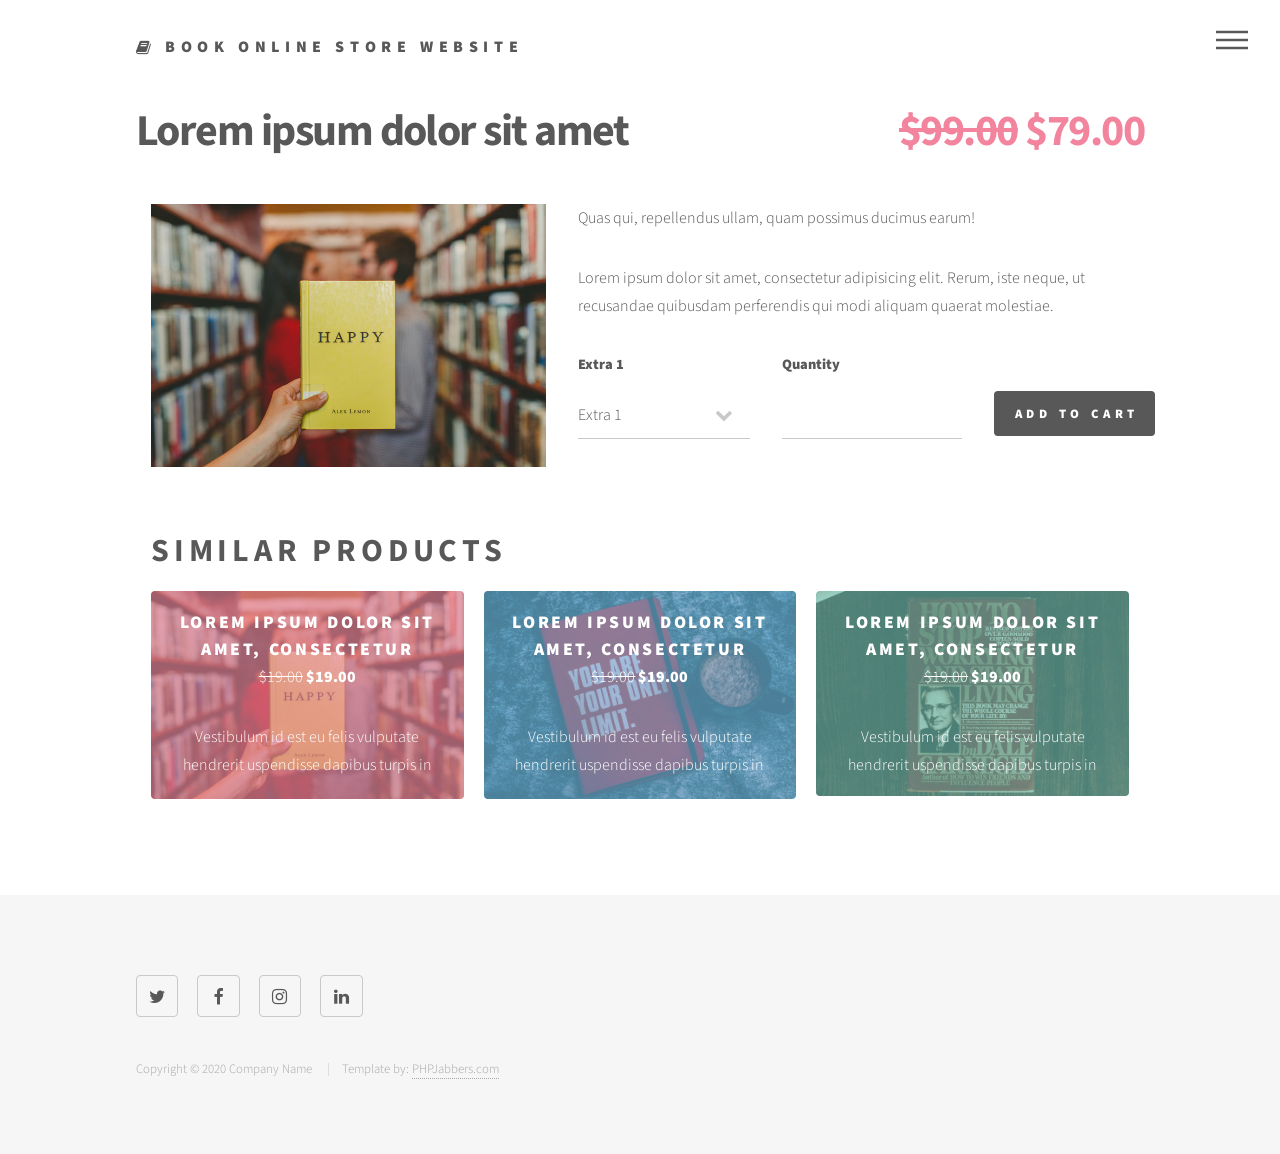
<file: Resource/Template/Client/product-details.html>
<!DOCTYPE HTML>
<html>
	<head>
		<title>PHPJabbers.com | Free Book Online Store Website Template</title>
		<meta charset="utf-8" />
		<meta name="viewport" content="width=device-width, initial-scale=1, user-scalable=no" />
		<link rel="stylesheet" href="assets/bootstrap/css/bootstrap.min.css" />
		<link rel="stylesheet" href="assets/css/main.css" />
		<noscript><link rel="stylesheet" href="assets/css/noscript.css" /></noscript>
	</head>
	<body class="is-preload">
		<!-- Wrapper -->
			<div id="wrapper">

				<!-- Header -->
					<header id="header">
						<div class="inner">

							<!-- Logo -->
								<a href="index.html" class="logo">
									<span class="fa fa-book"></span> <span class="title">Book Online Store Website</span>
								</a>

							<!-- Nav -->
								<nav>
									<ul>
										<li><a href="#menu">Menu</a></li>
									</ul>
								</nav>

						</div>
					</header>

				<!-- Menu -->
					<nav id="menu">
						<h2>Menu</h2>
						<ul>
							<li><a href="index.html">Home</a></li>

							<li><a href="products.html" class="active">Products</a></li>

							<li><a href="checkout.html">Checkout</a></li>

							<li>
								<a href="#" class="dropdown-toggle">About</a>

								<ul>
									<li><a href="about.html">About Us</a></li>
									<li><a href="blog.html">Blog</a></li>
									<li><a href="testimonials.html">Testimonials</a></li>
									<li><a href="terms.html">Terms</a></li>
								</ul>
							</li>

							<li><a href="contact.html">Contact Us</a></li>
						</ul>
					</nav>

				<!-- Main -->
					<div id="main">
						<div class="inner">
							<h1>Lorem ipsum dolor sit amet <span class="pull-right"><del>$99.00</del> $79.00</span></h1>
							
							<div class="container-fluid">
								<div class="row">
									<div class="col-md-5">
										<img src="images/product-1-720x480.jpg" class="img-fluid" alt="">
									</div>

									<div class="col-md-7">
										<p> Quas qui, repellendus ullam, quam possimus ducimus earum!</p>

										<p>Lorem ipsum dolor sit amet, consectetur adipisicing elit. Rerum, iste neque, ut recusandae quibusdam perferendis qui modi aliquam quaerat molestiae.</p>

										<div class="row">
							                <div class="col-sm-4">
							                  	<label class="control-label">Extra 1</label>

							                  	<div class="form-group">
								                    <select>
								                      	<option value="0">Extra 1</option>
								                      	<option value="1">Extra 2</option>
								                      	<option value="2">Extra 3</option>
								                    </select>
							                  	</div>
							                </div>

							                <div class="col-sm-8">
							                  	<label class="control-label">Quantity</label>

							                  	<div class="row">
								                    <div class="col-sm-6">
								                      	<div class="form-group">
								                        	<input type="text" name="name" id="name">
								                      	</div>
								                    </div>

								                    <div class="col-sm-6">
							                      		<input type="submit" class="primary" value="Add to Cart">
								                    </div>
							                  	</div>
							                </div>
							            </div>
									</div>
								</div>
							</div>

							<br>
							<br>

							<div class="container-fluid">
								<h2 class="h2">Similar Products</h2>

								<!-- Products -->
								<section class="tiles">
									<article class="style1">
										<span class="image">
											<img src="images/product-1-720x480.jpg" alt="" />
										</span>
										<a href="product-details.html">
											<h2>Lorem ipsum dolor sit amet, consectetur</h2>
											
											<p><del>$19.00</del> <strong>$19.00</strong></p>

											<p>Vestibulum id est eu felis vulputate hendrerit uspendisse dapibus turpis in </p>
										</a>
									</article>

									<article class="style2">
										<span class="image">
											<img src="images/product-2-720x480.jpg" alt="" />
										</span>
										<a href="product-details.html">
											<h2>Lorem ipsum dolor sit amet, consectetur</h2>
											
											<p><del>$19.00</del> <strong>$19.00</strong></p>

											<p>Vestibulum id est eu felis vulputate hendrerit uspendisse dapibus turpis in </p>
										</a>
									</article>

									<article class="style3">
										<span class="image">
											<img src="images/product-6-720x480.jpg" alt="" />
										</span>
										<a href="product-details.html">
											<h2>Lorem ipsum dolor sit amet, consectetur</h2>
											
											<p><del>$19.00</del> <strong>$19.00</strong></p>

											<p>Vestibulum id est eu felis vulputate hendrerit uspendisse dapibus turpis in </p>
										</a>
									</article>
								</section>
							</div>
						</div>
					</div>

				<!-- Footer -->
					<footer id="footer">
						<div class="inner">
							<section>
								<ul class="icons">
									<li><a href="#" class="icon style2 fa-twitter"><span class="label">Twitter</span></a></li>
									<li><a href="#" class="icon style2 fa-facebook"><span class="label">Facebook</span></a></li>
									<li><a href="#" class="icon style2 fa-instagram"><span class="label">Instagram</span></a></li>
									<li><a href="#" class="icon style2 fa-linkedin"><span class="label">LinkedIn</span></a></li>
								</ul>

								&nbsp;
							</section>

							<ul class="copyright">
								<li>Copyright © 2020 Company Name </li>
								<li>Template by: <a href="https://www.phpjabbers.com/">PHPJabbers.com</a></li>
							</ul>
						</div>
					</footer>

			</div>

		<!-- Scripts -->
			<script src="assets/js/jquery.min.js"></script>
			<script src="assets/bootstrap/js/bootstrap.bundle.min.js"></script>
			<script src="assets/js/jquery.scrolly.min.js"></script>
			<script src="assets/js/jquery.scrollex.min.js"></script>
			<script src="assets/js/main.js"></script>

	</body>
</html>
</file>
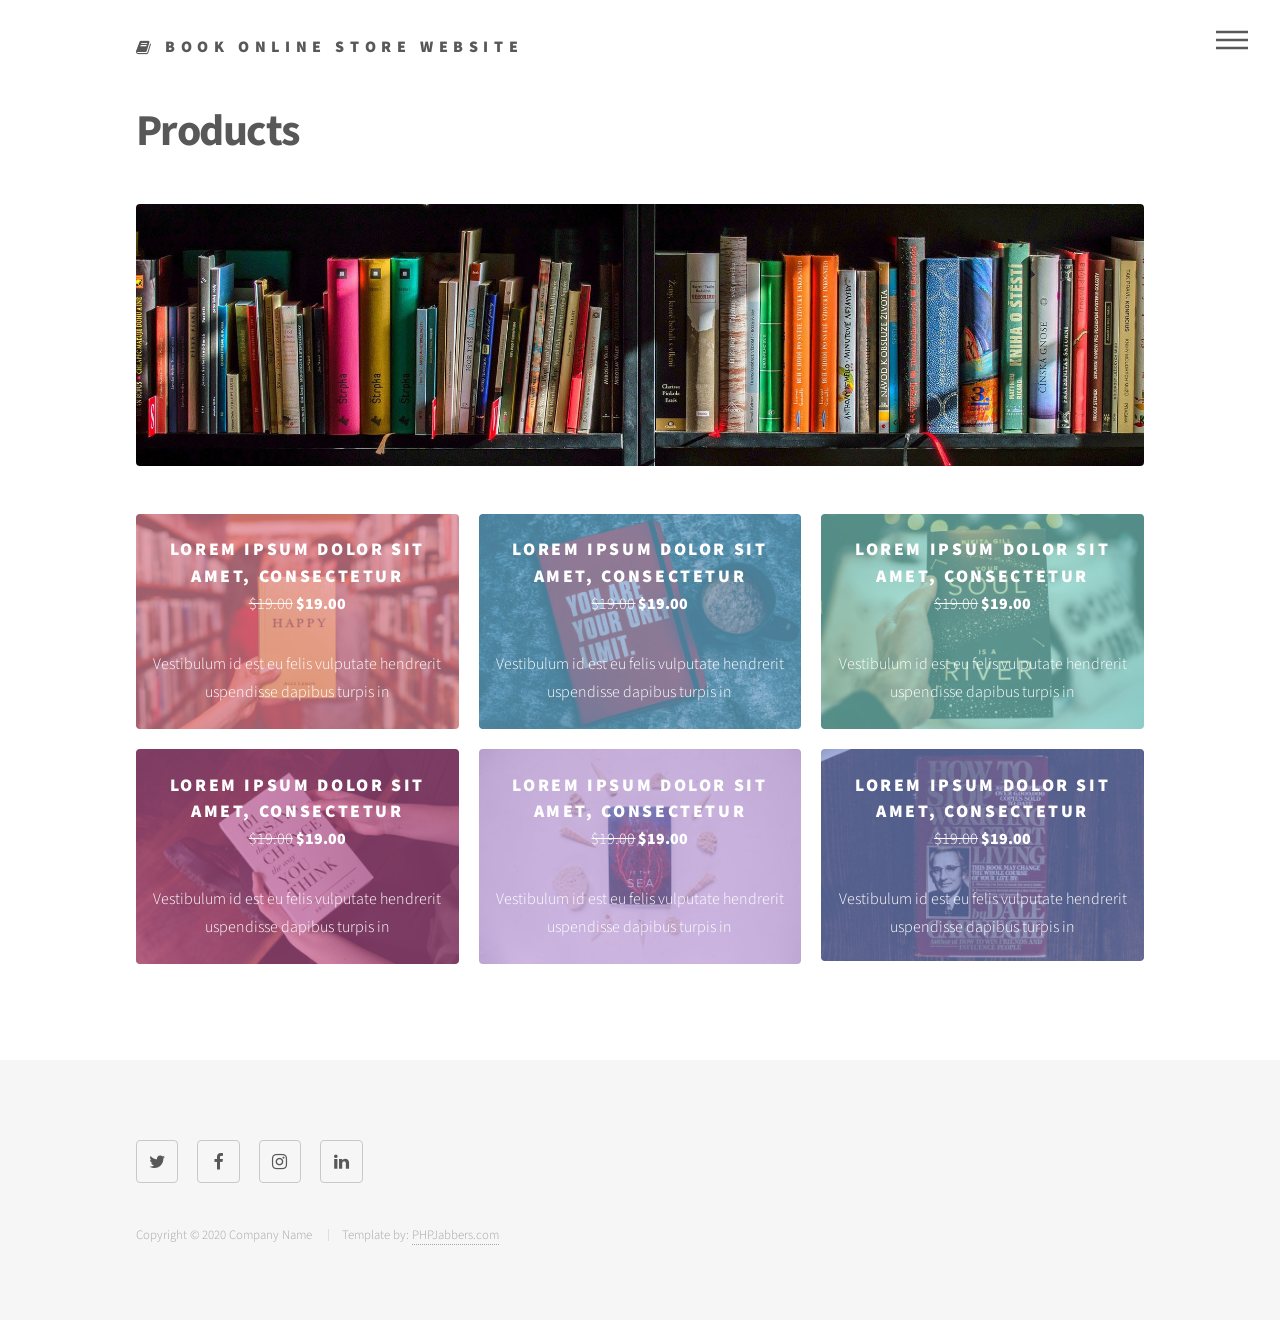
<file: Resource/Template/Client/products.html>
<!DOCTYPE HTML>
<html>
	<head>
		<title>PHPJabbers.com | Free Book Online Store Website Template</title>
		<meta charset="utf-8" />
		<meta name="viewport" content="width=device-width, initial-scale=1, user-scalable=no" />
		<link rel="stylesheet" href="assets/bootstrap/css/bootstrap.min.css" />
		<link rel="stylesheet" href="assets/css/main.css" />
		<noscript><link rel="stylesheet" href="assets/css/noscript.css" /></noscript>
	</head>
	<body class="is-preload">
		<!-- Wrapper -->
			<div id="wrapper">

				<!-- Header -->
				<header id="header">
					<div class="inner">

						<!-- Logo -->
							<a href="index.html" class="logo">
									<span class="fa fa-book"></span> <span class="title">Book Online Store Website</span>
								</a>

						<!-- Nav -->
							<nav>
								<ul>
									<li><a href="#menu">Menu</a></li>
								</ul>
							</nav>

					</div>
				</header>

			<!-- Menu -->
				<nav id="menu">
					<h2>Menu</h2>
					<ul>
						<li><a href="index.html">Home</a></li>

						<li><a href="products.html" class="active">Products</a></li>

						<li><a href="checkout.html">Checkout</a></li>

						<li>
							<a href="#" class="dropdown-toggle">About</a>

							<ul>
								<li><a href="about.html">About Us</a></li>
								<li><a href="blog.html">Blog</a></li>
								<li><a href="testimonials.html">Testimonials</a></li>
								<li><a href="terms.html">Terms</a></li>
							</ul>
						</li>

						<li><a href="contact.html">Contact Us</a></li>
					</ul>
				</nav>

				<!-- Main -->
					<div id="main">
						<div class="inner">
							<h1>Products</h1>

							<div class="image main">
								<img src="images/banner-image-6-1920x500.jpg" class="img-fluid" alt="" />
							</div>

							<!-- Products -->
							<section class="tiles">
								<article class="style1">
									<span class="image">
										<img src="images/product-1-720x480.jpg" alt="" />
									</span>
									<a href="product-details.html">
										<h2>Lorem ipsum dolor sit amet, consectetur</h2>
										
										<p><del>$19.00</del> <strong>$19.00</strong></p>

										<p>Vestibulum id est eu felis vulputate hendrerit uspendisse dapibus turpis in </p>
									</a>
								</article>
								<article class="style2">
									<span class="image">
										<img src="images/product-2-720x480.jpg" alt="" />
									</span>
									<a href="product-details.html">
										<h2>Lorem ipsum dolor sit amet, consectetur</h2>
										
										<p><del>$19.00</del> <strong>$19.00</strong></p>

										<p>Vestibulum id est eu felis vulputate hendrerit uspendisse dapibus turpis in </p>
									</a>
								</article>
								<article class="style3">
									<span class="image">
										<img src="images/product-3-720x480.jpg" alt="" />
									</span>
									<a href="product-details.html">
										<h2>Lorem ipsum dolor sit amet, consectetur</h2>
										
										<p><del>$19.00</del> <strong>$19.00</strong></p>

										<p>Vestibulum id est eu felis vulputate hendrerit uspendisse dapibus turpis in </p>
									</a>
								</article>

								<article class="style4">
									<span class="image">
										<img src="images/product-4-720x480.jpg" alt="" />
									</span>
									<a href="product-details.html">
										<h2>Lorem ipsum dolor sit amet, consectetur</h2>
										
										<p><del>$19.00</del> <strong>$19.00</strong></p>

										<p>Vestibulum id est eu felis vulputate hendrerit uspendisse dapibus turpis in </p>
									</a>
								</article>

								<article class="style5">
									<span class="image">
										<img src="images/product-5-720x480.jpg" alt="" />
									</span>
									<a href="product-details.html">
										<h2>Lorem ipsum dolor sit amet, consectetur</h2>
										
										<p><del>$19.00</del> <strong>$19.00</strong></p>

										<p>Vestibulum id est eu felis vulputate hendrerit uspendisse dapibus turpis in </p>
									</a>
								</article>

								<article class="style6">
									<span class="image">
										<img src="images/product-6-720x480.jpg" alt="" />
									</span>
									<a href="product-details.html">
										<h2>Lorem ipsum dolor sit amet, consectetur</h2>
										
										<p><del>$19.00</del> <strong>$19.00</strong></p>

										<p>Vestibulum id est eu felis vulputate hendrerit uspendisse dapibus turpis in </p>
									</a>
								</article>
							</section>
						</div>
					</div>

				<!-- Footer -->
					<footer id="footer">
						<div class="inner">
							<section>
								<ul class="icons">
									<li><a href="#" class="icon style2 fa-twitter"><span class="label">Twitter</span></a></li>
									<li><a href="#" class="icon style2 fa-facebook"><span class="label">Facebook</span></a></li>
									<li><a href="#" class="icon style2 fa-instagram"><span class="label">Instagram</span></a></li>
									<li><a href="#" class="icon style2 fa-linkedin"><span class="label">LinkedIn</span></a></li>
								</ul>

								&nbsp;
							</section>

							<ul class="copyright">
								<li>Copyright © 2020 Company Name </li>
								<li>Template by: <a href="https://www.phpjabbers.com/">PHPJabbers.com</a></li>
							</ul>
						</div>
					</footer>

			</div>

		<!-- Scripts -->
			<script src="assets/js/jquery.min.js"></script>
			<script src="assets/bootstrap/js/bootstrap.bundle.min.js"></script>
			<script src="assets/js/jquery.scrolly.min.js"></script>
			<script src="assets/js/jquery.scrollex.min.js"></script>
			<script src="assets/js/main.js"></script>
	</body>
</html>
</file>
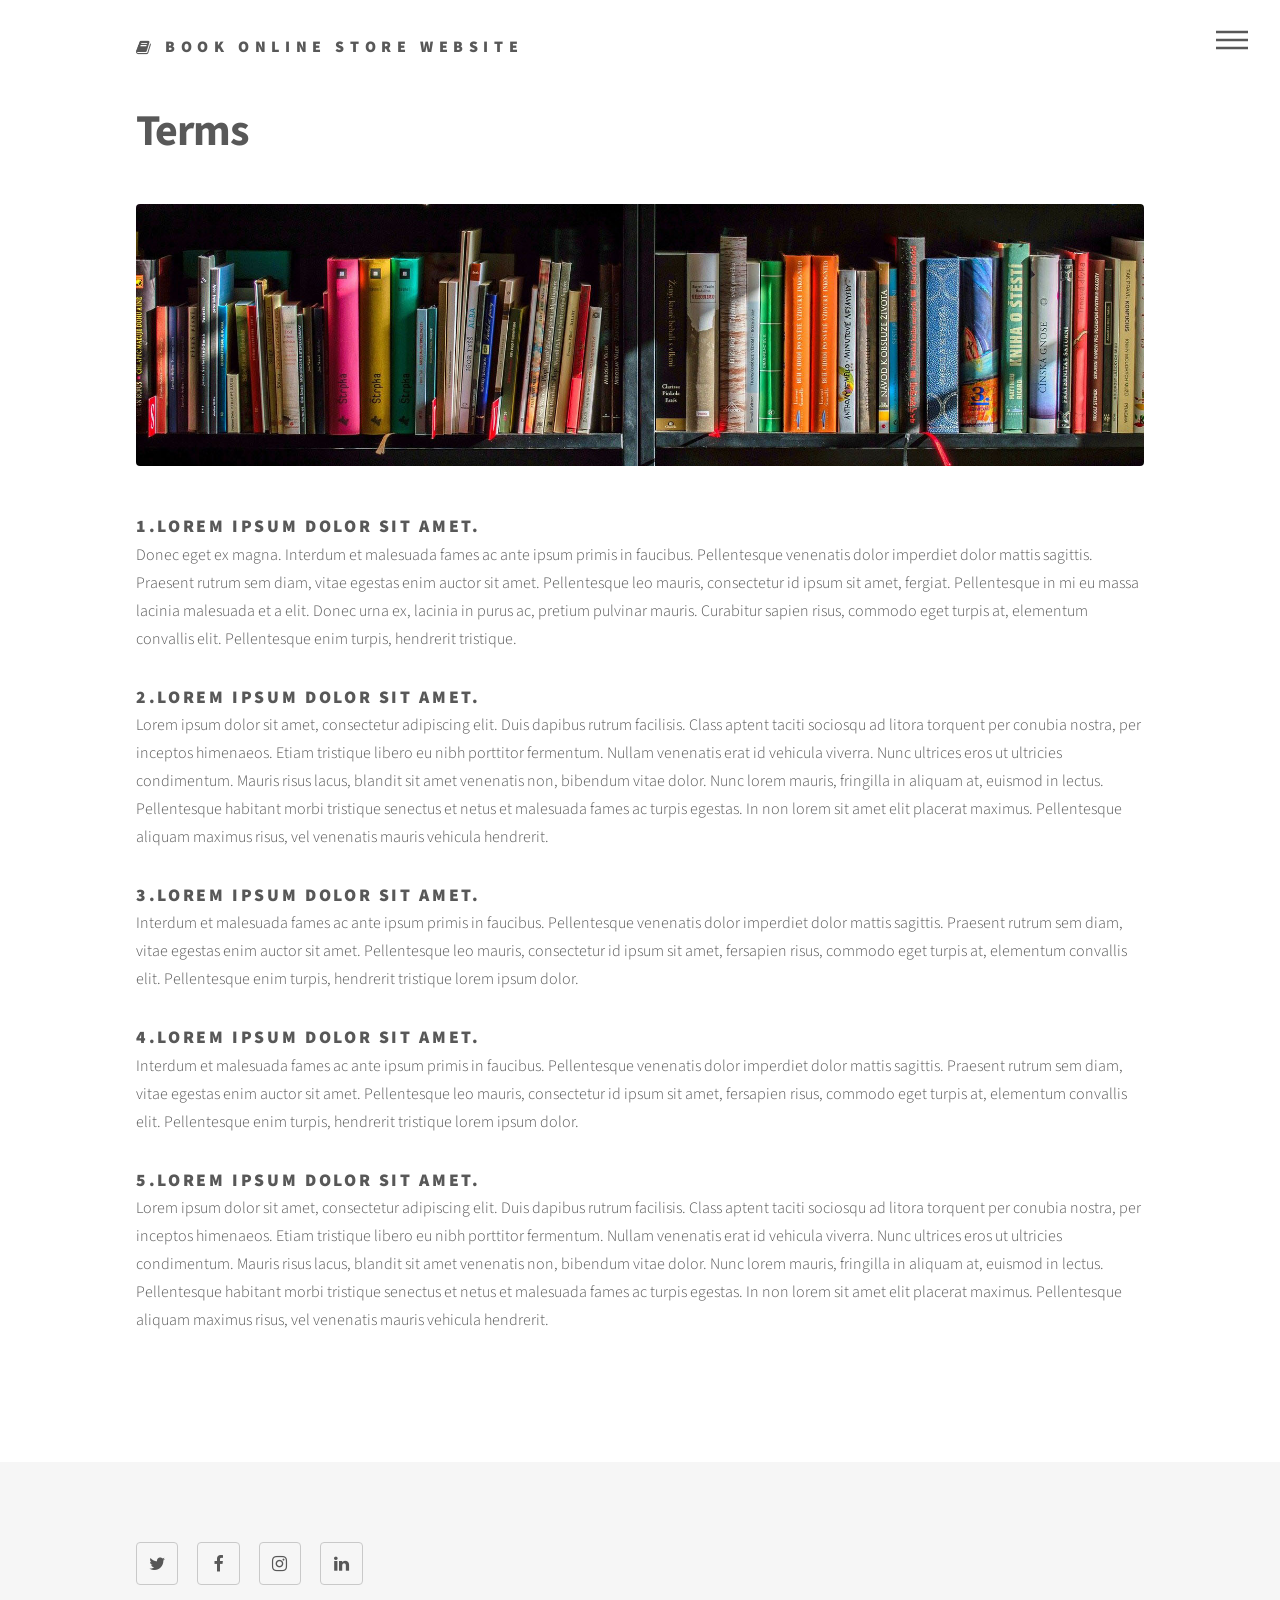
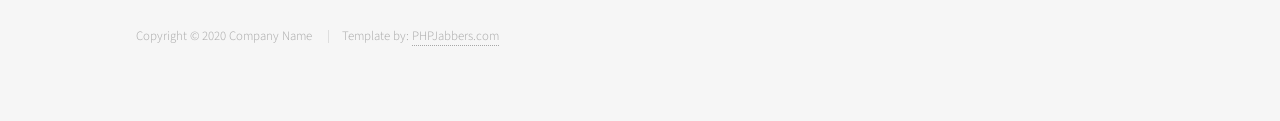
<file: Resource/Template/Client/terms.html>
<!DOCTYPE HTML>
<html>
	<head>
		<title>PHPJabbers.com | Free Book Online Store Website Template</title>
		<meta charset="utf-8" />
		<meta name="viewport" content="width=device-width, initial-scale=1, user-scalable=no" />
		<link rel="stylesheet" href="assets/bootstrap/css/bootstrap.min.css" />
		<link rel="stylesheet" href="assets/css/main.css" />
		<noscript><link rel="stylesheet" href="assets/css/noscript.css" /></noscript>
	</head>
	<body class="is-preload">
		<!-- Wrapper -->
			<div id="wrapper">

				<!-- Header -->
				<header id="header">
					<div class="inner">

						<!-- Logo -->
							<a href="index.html" class="logo">
									<span class="fa fa-book"></span> <span class="title">Book Online Store Website</span>
								</a>

						<!-- Nav -->
							<nav>
								<ul>
									<li><a href="#menu">Menu</a></li>
								</ul>
							</nav>

					</div>
				</header>

			<!-- Menu -->
				<nav id="menu">
					<h2>Menu</h2>
					<ul>
						<li><a href="index.html" >Home</a></li>

						<li><a href="products.html">Products</a></li>

						<li><a href="checkout.html">Checkout</a></li>

						<li>
							<a href="#" class="dropdown-toggle">About</a>

							<ul>
								<li><a href="about.html">About Us</a></li>
								<li><a href="blog.html">Blog</a></li>
								<li><a href="testimonials.html">Testimonials</a></li>
								<li><a href="terms.html"class="active">Terms</a></li>
							</ul>
						</li>

						<li><a href="contact.html">Contact Us</a></li>
					</ul>
				</nav>

				<!-- Main -->
					<div id="main">
						<div class="inner">
							<h1>Terms</h1>

							<div class="image main">
								<img src="images/banner-image-5-1920x500.jpg" class="img-fluid" alt="" />
							</div>
							
							<h2 class="m-n">1.Lorem ipsum dolor sit amet.</h2>
							<p>Donec eget ex magna. Interdum et malesuada fames ac ante ipsum primis in faucibus. Pellentesque venenatis dolor imperdiet dolor mattis sagittis. Praesent rutrum sem diam, vitae egestas enim auctor sit amet. Pellentesque leo mauris, consectetur id ipsum sit amet, fergiat. Pellentesque in mi eu massa lacinia malesuada et a elit. Donec urna ex, lacinia in purus ac, pretium pulvinar mauris. Curabitur sapien risus, commodo eget turpis at, elementum convallis elit. Pellentesque enim turpis, hendrerit tristique.</p>

							<h2 class="m-n">2.Lorem ipsum dolor sit amet.</h2>
							<p>Lorem ipsum dolor sit amet, consectetur adipiscing elit. Duis dapibus rutrum facilisis. Class aptent taciti sociosqu ad litora torquent per conubia nostra, per inceptos himenaeos. Etiam tristique libero eu nibh porttitor fermentum. Nullam venenatis erat id vehicula viverra. Nunc ultrices eros ut ultricies condimentum. Mauris risus lacus, blandit sit amet venenatis non, bibendum vitae dolor. Nunc lorem mauris, fringilla in aliquam at, euismod in lectus. Pellentesque habitant morbi tristique senectus et netus et malesuada fames ac turpis egestas. In non lorem sit amet elit placerat maximus. Pellentesque aliquam maximus risus, vel venenatis mauris vehicula hendrerit.</p>

							<h2 class="m-n">3.Lorem ipsum dolor sit amet.</h2>
							<p>Interdum et malesuada fames ac ante ipsum primis in faucibus. Pellentesque venenatis dolor imperdiet dolor mattis sagittis. Praesent rutrum sem diam, vitae egestas enim auctor sit amet. Pellentesque leo mauris, consectetur id ipsum sit amet, fersapien risus, commodo eget turpis at, elementum convallis elit. Pellentesque enim turpis, hendrerit tristique lorem ipsum dolor.</p>

							<h2 class="m-n">4.Lorem ipsum dolor sit amet.</h2>
							<p>Interdum et malesuada fames ac ante ipsum primis in faucibus. Pellentesque venenatis dolor imperdiet dolor mattis sagittis. Praesent rutrum sem diam, vitae egestas enim auctor sit amet. Pellentesque leo mauris, consectetur id ipsum sit amet, fersapien risus, commodo eget turpis at, elementum convallis elit. Pellentesque enim turpis, hendrerit tristique lorem ipsum dolor.</p>

							<h2 class="m-n">5.Lorem ipsum dolor sit amet.</h2>
							<p>Lorem ipsum dolor sit amet, consectetur adipiscing elit. Duis dapibus rutrum facilisis. Class aptent taciti sociosqu ad litora torquent per conubia nostra, per inceptos himenaeos. Etiam tristique libero eu nibh porttitor fermentum. Nullam venenatis erat id vehicula viverra. Nunc ultrices eros ut ultricies condimentum. Mauris risus lacus, blandit sit amet venenatis non, bibendum vitae dolor. Nunc lorem mauris, fringilla in aliquam at, euismod in lectus. Pellentesque habitant morbi tristique senectus et netus et malesuada fames ac turpis egestas. In non lorem sit amet elit placerat maximus. Pellentesque aliquam maximus risus, vel venenatis mauris vehicula hendrerit.</p>
						</div>
					</div>

				<!-- Footer -->
					<footer id="footer">
						<div class="inner">
							<section>
								<ul class="icons">
									<li><a href="#" class="icon style2 fa-twitter"><span class="label">Twitter</span></a></li>
									<li><a href="#" class="icon style2 fa-facebook"><span class="label">Facebook</span></a></li>
									<li><a href="#" class="icon style2 fa-instagram"><span class="label">Instagram</span></a></li>
									<li><a href="#" class="icon style2 fa-linkedin"><span class="label">LinkedIn</span></a></li>
								</ul>

								&nbsp;
							</section>

							<ul class="copyright">
								<li>Copyright © 2020 Company Name </li>
								<li>Template by: <a href="https://www.phpjabbers.com/">PHPJabbers.com</a></li>
							</ul>
						</div>
					</footer>

			</div>

		<!-- Scripts -->
			<script src="assets/js/jquery.min.js"></script>
			<script src="assets/bootstrap/js/bootstrap.bundle.min.js"></script>
			<script src="assets/js/jquery.scrolly.min.js"></script>
			<script src="assets/js/jquery.scrollex.min.js"></script>
			<script src="assets/js/main.js"></script>
	</body>
</html>
</file>
<file: Resource/Template/Client/assets/css/noscript.css>
body.is-preload .tiles article {
		-moz-transform: none;
		-webkit-transform: none;
		-ms-transform: none;
		transform: none;
		opacity: 1;
	}
</file>
<file: Resource/Template/Client/assets/css/main.css>
@import url(font-awesome.min.css);
@import url("https://fonts.googleapis.com/css?family=Source+Sans+Pro:300,700,900");

html, body, div, span, applet, object,
iframe, h1, h2, h3, h4, h5, h6, p, blockquote,
pre, a, abbr, acronym, address, big, cite,
code, del, dfn, em, img, ins, kbd, q, s, samp,
small, strike, strong, sub, sup, tt, var, b,
u, i, center, dl, dt, dd, ol, ul, li, fieldset,
form, label, legend, table, caption, tbody,
tfoot, thead, tr, th, td, article, aside,
canvas, details, embed, figure, figcaption,
footer, header, hgroup, menu, nav, output, ruby,
section, summary, time, mark, audio, video {
	margin: 0;
	padding: 0;
	border: 0;
	font-size: 100%;
	font: inherit;
	vertical-align: baseline;}

article, aside, details, figcaption, figure,
footer, header, hgroup, menu, nav, section {
	display: block;}

body {
	line-height: 1;
}

ol, ul {
	list-style: none;
}

blockquote, q {
	quotes: none;
}

	blockquote:before, blockquote:after, q:before, q:after {
		content: '';
		content: none;
	}

table {
	border-collapse: collapse;
	border-spacing: 0;
}

body {
	-webkit-text-size-adjust: none;
}

mark {
	background-color: transparent;
	color: inherit;
}

input::-moz-focus-inner {
	border: 0;
	padding: 0;
}

input, select, textarea {
	-moz-appearance: none;
	-webkit-appearance: none;
	-ms-appearance: none;
	appearance: none;
}

/* Basic */

	@-ms-viewport {
		width: device-width;
	}

	body {
		-ms-overflow-style: scrollbar;
	}

	@media screen and (max-width: 480px) {

		html, body {
			min-width: 320px;
		}

	}

	html {
		box-sizing: border-box;
	}

	*, *:before, *:after {
		box-sizing: inherit;
	}

	body {
		background: #ffffff;
	}

		body.is-preload *, body.is-preload *:before, body.is-preload *:after {
			-moz-animation: none !important;
			-webkit-animation: none !important;
			-ms-animation: none !important;
			animation: none !important;
			-moz-transition: none !important;
			-webkit-transition: none !important;
			-ms-transition: none !important;
			transition: none !important;
		}

/* Type */

	body, input, select, textarea {
		color: #585858;
		font-family: "Source Sans Pro", Helvetica, sans-serif;
		font-size: 16pt;
		font-weight: 300;
		line-height: 1.75;
	}

		@media screen and (max-width: 1680px) {

			body, input, select, textarea {
				font-size: 14pt;
			}

		}

		@media screen and (max-width: 1280px) {

			body, input, select, textarea {
				font-size: 12pt;
			}

		}

	a {
		-moz-transition: border-bottom-color 0.2s ease, color 0.2s ease;
		-webkit-transition: border-bottom-color 0.2s ease, color 0.2s ease;
		-ms-transition: border-bottom-color 0.2s ease, color 0.2s ease;
		transition: border-bottom-color 0.2s ease, color 0.2s ease;
		text-decoration: none;
		color: #585858;
		border-bottom: dotted 1px rgba(88, 88, 88, 0.5);
	}

		a:hover {
			border-bottom-color: transparent;
			color: #f2849e !important;
			text-decoration: none;
		}

	strong, b {
		font-weight: 900;
	}

	em, i {
		font-style: italic;
	}

	p {
		margin: 0 0 2em 0;
	}

	h1 {
		font-size: 2.75em;
		font-weight: 700;
		line-height: 1.3;
		margin: 0 0 1em 0;
		letter-spacing: -0.035em;
	}

	h1 span {
		color: #f2849e;
	}

		h1 a {
			color: inherit;
		}

		@media screen and (max-width: 736px) {

			h1 {
				font-size: 2em;
				margin: 0 0 1em 0;
			}

		}

		@media screen and (max-width: 360px) {

			h1 {
				font-size: 1.75em;
			}

		}

	.h2 {
		margin-bottom: 20px;
		font-weight: bold;
	}

	h2, h3, h4, h5, h6 {
		font-weight: 900;
		line-height: 1.5;
		margin: 0 0 2em 0;
		text-transform: uppercase;
		letter-spacing: 0.15em;
	}

		h2 a, h3 a, h4 a, h5 a, h6 a {
			color: inherit;
		}

	h2 {
		font-size: 1.1em;
	}

	h3 {
		font-size: 1em;
	}

	h4 {
		font-size: 0.8em;
	}

	h5 {
		font-size: 0.8em;
	}

	h6 {
		font-size: 0.8em;
	}

	@media screen and (max-width: 980px) {

		h1 br, h2 br, h3 br, h4 br, h5 br, h6 br {
			display: none;
		}

	}

	@media screen and (max-width: 736px) {

		h2 {
			font-size: 1em;
		}

		h3 {
			font-size: 0.8em;
		}

	}

	sub {
		font-size: 0.8em;
		position: relative;
		top: 0.5em;
	}

	sup {
		font-size: 0.8em;
		position: relative;
		top: -0.5em;
	}

	blockquote {
		border-left: solid 4px #c9c9c9;
		font-style: italic;
		margin: 0 0 2em 0;
		padding: 0.5em 0 0.5em 2em;
	}

	code {
		background: rgba(144, 144, 144, 0.075);
		border-radius: 4px;
		border: solid 1px #c9c9c9;
		font-family: "Courier New", monospace;
		font-size: 0.9em;
		margin: 0 0.25em;
		padding: 0.25em 0.65em;
	}

	pre {
		-webkit-overflow-scrolling: touch;
		font-family: "Courier New", monospace;
		font-size: 0.9em;
		margin: 0 0 2em 0;
	}

		pre code {
			display: block;
			line-height: 1.75;
			padding: 1em 1.5em;
			overflow-x: auto;
		}

	hr {
		border: 0;
		border-bottom: solid 1px #c9c9c9;
		margin: 2em 0;
	}

		hr.major {
			margin: 3em 0;
		}

	.align-left {
		text-align: left;
	}

	.align-center {
		text-align: center;
	}

	.align-right {
		text-align: right;
	}

/* Row */

	.row {
		display: flex;
		flex-wrap: wrap;
		box-sizing: border-box;
		align-items: stretch;
	}

		.row > * {
			box-sizing: border-box;
		}

		.row.gtr-uniform > * > :last-child {
			margin-bottom: 0;
		}

		.row.aln-left {
			justify-content: flex-start;
		}

		.row.aln-center {
			justify-content: center;
		}

		.row.aln-right {
			justify-content: flex-end;
		}

		.row.aln-top {
			align-items: flex-start;
		}

		.row.aln-middle {
			align-items: center;
		}

		.row.aln-bottom {
			align-items: flex-end;
		}

		.row > .imp {
			order: -1;
		}

		.row > .col-1 {
			width: 8.3333333333%;
		}

		.row > .off-1 {
			margin-left: 8.3333333333%;
		}

		.row > .col-2 {
			width: 16.6666666667%;
		}

		.row > .off-2 {
			margin-left: 16.6666666667%;
		}

		.row > .col-3 {
			width: 25%;
		}

		.row > .off-3 {
			margin-left: 25%;
		}

		.row > .col-4 {
			width: 33.3333333333%;
		}

		.row > .off-4 {
			margin-left: 33.3333333333%;
		}

		.row > .col-5 {
			width: 41.6666666667%;
		}

		.row > .off-5 {
			margin-left: 41.6666666667%;
		}

		.row > .col-6 {
			width: 50%;
		}

		.row > .off-6 {
			margin-left: 50%;
		}

		.row > .col-7 {
			width: 58.3333333333%;
		}

		.row > .off-7 {
			margin-left: 58.3333333333%;
		}

		.row > .col-8 {
			width: 66.6666666667%;
		}

		.row > .off-8 {
			margin-left: 66.6666666667%;
		}

		.row > .col-9 {
			width: 75%;
		}

		.row > .off-9 {
			margin-left: 75%;
		}

		.row > .col-10 {
			width: 83.3333333333%;
		}

		.row > .off-10 {
			margin-left: 83.3333333333%;
		}

		.row > .col-11 {
			width: 91.6666666667%;
		}

		.row > .off-11 {
			margin-left: 91.6666666667%;
		}

		.row > .col-12 {
			width: 100%;
		}

		.row > .off-12 {
			margin-left: 100%;
		}

		.row.gtr-0 {
			margin-top: 0;
			margin-left: 0em;
		}

			.row.gtr-0 > * {
				padding: 0 0 0 0em;
			}

			.row.gtr-0.gtr-uniform {
				margin-top: 0em;
			}

				.row.gtr-0.gtr-uniform > * {
					padding-top: 0em;
				}

		.row.gtr-25 {
			margin-top: 0;
			margin-left: -0.5em;
		}

			.row.gtr-25 > * {
				padding: 0 0 0 0.5em;
			}

			.row.gtr-25.gtr-uniform {
				margin-top: -0.5em;
			}

				.row.gtr-25.gtr-uniform > * {
					padding-top: 0.5em;
				}

		.row.gtr-50 {
			margin-top: 0;
			margin-left: -1em;
		}

			.row.gtr-50 > * {
				padding: 0 0 0 1em;
			}

			.row.gtr-50.gtr-uniform {
				margin-top: -1em;
			}

				.row.gtr-50.gtr-uniform > * {
					padding-top: 1em;
				}

		.row {
			margin-top: 0;
			margin-left: -2em;
		}

			.row > * {
				padding: 0 0 0 2em;
			}

			.row.gtr-uniform {
				margin-top: -2em;
			}

				.row.gtr-uniform > * {
					padding-top: 2em;
				}

		.row.gtr-150 {
			margin-top: 0;
			margin-left: -3em;
		}

			.row.gtr-150 > * {
				padding: 0 0 0 3em;
			}

			.row.gtr-150.gtr-uniform {
				margin-top: -3em;
			}

				.row.gtr-150.gtr-uniform > * {
					padding-top: 3em;
				}

		.row.gtr-200 {
			margin-top: 0;
			margin-left: -4em;
		}

			.row.gtr-200 > * {
				padding: 0 0 0 4em;
			}

			.row.gtr-200.gtr-uniform {
				margin-top: -4em;
			}

				.row.gtr-200.gtr-uniform > * {
					padding-top: 4em;
				}

		@media screen and (max-width: 1680px) {

			.row {
				display: flex;
				flex-wrap: wrap;
				box-sizing: border-box;
				align-items: stretch;
			}

				.row > * {
					box-sizing: border-box;
				}

				.row.gtr-uniform > * > :last-child {
					margin-bottom: 0;
				}

				.row.aln-left {
					justify-content: flex-start;
				}

				.row.aln-center {
					justify-content: center;
				}

				.row.aln-right {
					justify-content: flex-end;
				}

				.row.aln-top {
					align-items: flex-start;
				}

				.row.aln-middle {
					align-items: center;
				}

				.row.aln-bottom {
					align-items: flex-end;
				}

				.row > .imp-xlarge {
					order: -1;
				}

				.row > .col-1-xlarge {
					width: 8.3333333333%;
				}

				.row > .off-1-xlarge {
					margin-left: 8.3333333333%;
				}

				.row > .col-2-xlarge {
					width: 16.6666666667%;
				}

				.row > .off-2-xlarge {
					margin-left: 16.6666666667%;
				}

				.row > .col-3-xlarge {
					width: 25%;
				}

				.row > .off-3-xlarge {
					margin-left: 25%;
				}

				.row > .col-4-xlarge {
					width: 33.3333333333%;
				}

				.row > .off-4-xlarge {
					margin-left: 33.3333333333%;
				}

				.row > .col-5-xlarge {
					width: 41.6666666667%;
				}

				.row > .off-5-xlarge {
					margin-left: 41.6666666667%;
				}

				.row > .col-6-xlarge {
					width: 50%;
				}

				.row > .off-6-xlarge {
					margin-left: 50%;
				}

				.row > .col-7-xlarge {
					width: 58.3333333333%;
				}

				.row > .off-7-xlarge {
					margin-left: 58.3333333333%;
				}

				.row > .col-8-xlarge {
					width: 66.6666666667%;
				}

				.row > .off-8-xlarge {
					margin-left: 66.6666666667%;
				}

				.row > .col-9-xlarge {
					width: 75%;
				}

				.row > .off-9-xlarge {
					margin-left: 75%;
				}

				.row > .col-10-xlarge {
					width: 83.3333333333%;
				}

				.row > .off-10-xlarge {
					margin-left: 83.3333333333%;
				}

				.row > .col-11-xlarge {
					width: 91.6666666667%;
				}

				.row > .off-11-xlarge {
					margin-left: 91.6666666667%;
				}

				.row > .col-12-xlarge {
					width: 100%;
				}

				.row > .off-12-xlarge {
					margin-left: 100%;
				}

				.row.gtr-0 {
					margin-top: 0;
					margin-left: 0em;
				}

					.row.gtr-0 > * {
						padding: 0 0 0 0em;
					}

					.row.gtr-0.gtr-uniform {
						margin-top: 0em;
					}

						.row.gtr-0.gtr-uniform > * {
							padding-top: 0em;
						}

				.row.gtr-25 {
					margin-top: 0;
					margin-left: -0.5em;
				}

					.row.gtr-25 > * {
						padding: 0 0 0 0.5em;
					}

					.row.gtr-25.gtr-uniform {
						margin-top: -0.5em;
					}

						.row.gtr-25.gtr-uniform > * {
							padding-top: 0.5em;
						}

				.row.gtr-50 {
					margin-top: 0;
					margin-left: -1em;
				}

					.row.gtr-50 > * {
						padding: 0 0 0 1em;
					}

					.row.gtr-50.gtr-uniform {
						margin-top: -1em;
					}

						.row.gtr-50.gtr-uniform > * {
							padding-top: 1em;
						}

				.row {
					margin-top: 0;
					margin-left: -2em;
				}

					.row > * {
						padding: 0 0 0 2em;
					}

					.row.gtr-uniform {
						margin-top: -2em;
					}

						.row.gtr-uniform > * {
							padding-top: 2em;
						}

				.row.gtr-150 {
					margin-top: 0;
					margin-left: -3em;
				}

					.row.gtr-150 > * {
						padding: 0 0 0 3em;
					}

					.row.gtr-150.gtr-uniform {
						margin-top: -3em;
					}

						.row.gtr-150.gtr-uniform > * {
							padding-top: 3em;
						}

				.row.gtr-200 {
					margin-top: 0;
					margin-left: -4em;
				}

					.row.gtr-200 > * {
						padding: 0 0 0 4em;
					}

					.row.gtr-200.gtr-uniform {
						margin-top: -4em;
					}

						.row.gtr-200.gtr-uniform > * {
							padding-top: 4em;
						}

		}

		@media screen and (max-width: 1280px) {

			.row {
				display: flex;
				flex-wrap: wrap;
				box-sizing: border-box;
				align-items: stretch;
			}

				.row > * {
					box-sizing: border-box;
				}

				.row.gtr-uniform > * > :last-child {
					margin-bottom: 0;
				}

				.row.aln-left {
					justify-content: flex-start;
				}

				.row.aln-center {
					justify-content: center;
				}

				.row.aln-right {
					justify-content: flex-end;
				}

				.row.aln-top {
					align-items: flex-start;
				}

				.row.aln-middle {
					align-items: center;
				}

				.row.aln-bottom {
					align-items: flex-end;
				}

				.row > .imp-large {
					order: -1;
				}

				.row > .col-1-large {
					width: 8.3333333333%;
				}

				.row > .off-1-large {
					margin-left: 8.3333333333%;
				}

				.row > .col-2-large {
					width: 16.6666666667%;
				}

				.row > .off-2-large {
					margin-left: 16.6666666667%;
				}

				.row > .col-3-large {
					width: 25%;
				}

				.row > .off-3-large {
					margin-left: 25%;
				}

				.row > .col-4-large {
					width: 33.3333333333%;
				}

				.row > .off-4-large {
					margin-left: 33.3333333333%;
				}

				.row > .col-5-large {
					width: 41.6666666667%;
				}

				.row > .off-5-large {
					margin-left: 41.6666666667%;
				}

				.row > .col-6-large {
					width: 50%;
				}

				.row > .off-6-large {
					margin-left: 50%;
				}

				.row > .col-7-large {
					width: 58.3333333333%;
				}

				.row > .off-7-large {
					margin-left: 58.3333333333%;
				}

				.row > .col-8-large {
					width: 66.6666666667%;
				}

				.row > .off-8-large {
					margin-left: 66.6666666667%;
				}

				.row > .col-9-large {
					width: 75%;
				}

				.row > .off-9-large {
					margin-left: 75%;
				}

				.row > .col-10-large {
					width: 83.3333333333%;
				}

				.row > .off-10-large {
					margin-left: 83.3333333333%;
				}

				.row > .col-11-large {
					width: 91.6666666667%;
				}

				.row > .off-11-large {
					margin-left: 91.6666666667%;
				}

				.row > .col-12-large {
					width: 100%;
				}

				.row > .off-12-large {
					margin-left: 100%;
				}

				.row.gtr-0 {
					margin-top: 0;
					margin-left: 0em;
				}

					.row.gtr-0 > * {
						padding: 0 0 0 0em;
					}

					.row.gtr-0.gtr-uniform {
						margin-top: 0em;
					}

						.row.gtr-0.gtr-uniform > * {
							padding-top: 0em;
						}

				.row.gtr-25 {
					margin-top: 0;
					margin-left: -0.5em;
				}

					.row.gtr-25 > * {
						padding: 0 0 0 0.5em;
					}

					.row.gtr-25.gtr-uniform {
						margin-top: -0.5em;
					}

						.row.gtr-25.gtr-uniform > * {
							padding-top: 0.5em;
						}

				.row.gtr-50 {
					margin-top: 0;
					margin-left: -1em;
				}

					.row.gtr-50 > * {
						padding: 0 0 0 1em;
					}

					.row.gtr-50.gtr-uniform {
						margin-top: -1em;
					}

						.row.gtr-50.gtr-uniform > * {
							padding-top: 1em;
						}

				.row {
					margin-top: 0;
					margin-left: -2em;
				}

					.row > * {
						padding: 0 0 0 2em;
					}

					.row.gtr-uniform {
						margin-top: -2em;
					}

						.row.gtr-uniform > * {
							padding-top: 2em;
						}

				.row.gtr-150 {
					margin-top: 0;
					margin-left: -3em;
				}

					.row.gtr-150 > * {
						padding: 0 0 0 3em;
					}

					.row.gtr-150.gtr-uniform {
						margin-top: -3em;
					}

						.row.gtr-150.gtr-uniform > * {
							padding-top: 3em;
						}

				.row.gtr-200 {
					margin-top: 0;
					margin-left: -4em;
				}

					.row.gtr-200 > * {
						padding: 0 0 0 4em;
					}

					.row.gtr-200.gtr-uniform {
						margin-top: -4em;
					}

						.row.gtr-200.gtr-uniform > * {
							padding-top: 4em;
						}

		}

		@media screen and (max-width: 980px) {

			.row {
				display: flex;
				flex-wrap: wrap;
				box-sizing: border-box;
				align-items: stretch;
			}

				.row > * {
					box-sizing: border-box;
				}

				.row.gtr-uniform > * > :last-child {
					margin-bottom: 0;
				}

				.row.aln-left {
					justify-content: flex-start;
				}

				.row.aln-center {
					justify-content: center;
				}

				.row.aln-right {
					justify-content: flex-end;
				}

				.row.aln-top {
					align-items: flex-start;
				}

				.row.aln-middle {
					align-items: center;
				}

				.row.aln-bottom {
					align-items: flex-end;
				}

				.row > .imp-medium {
					order: -1;
				}

				.row > .col-1-medium {
					width: 8.3333333333%;
				}

				.row > .off-1-medium {
					margin-left: 8.3333333333%;
				}

				.row > .col-2-medium {
					width: 16.6666666667%;
				}

				.row > .off-2-medium {
					margin-left: 16.6666666667%;
				}

				.row > .col-3-medium {
					width: 25%;
				}

				.row > .off-3-medium {
					margin-left: 25%;
				}

				.row > .col-4-medium {
					width: 33.3333333333%;
				}

				.row > .off-4-medium {
					margin-left: 33.3333333333%;
				}

				.row > .col-5-medium {
					width: 41.6666666667%;
				}

				.row > .off-5-medium {
					margin-left: 41.6666666667%;
				}

				.row > .col-6-medium {
					width: 50%;
				}

				.row > .off-6-medium {
					margin-left: 50%;
				}

				.row > .col-7-medium {
					width: 58.3333333333%;
				}

				.row > .off-7-medium {
					margin-left: 58.3333333333%;
				}

				.row > .col-8-medium {
					width: 66.6666666667%;
				}

				.row > .off-8-medium {
					margin-left: 66.6666666667%;
				}

				.row > .col-9-medium {
					width: 75%;
				}

				.row > .off-9-medium {
					margin-left: 75%;
				}

				.row > .col-10-medium {
					width: 83.3333333333%;
				}

				.row > .off-10-medium {
					margin-left: 83.3333333333%;
				}

				.row > .col-11-medium {
					width: 91.6666666667%;
				}

				.row > .off-11-medium {
					margin-left: 91.6666666667%;
				}

				.row > .col-12-medium {
					width: 100%;
				}

				.row > .off-12-medium {
					margin-left: 100%;
				}

				.row.gtr-0 {
					margin-top: 0;
					margin-left: 0em;
				}

					.row.gtr-0 > * {
						padding: 0 0 0 0em;
					}

					.row.gtr-0.gtr-uniform {
						margin-top: 0em;
					}

						.row.gtr-0.gtr-uniform > * {
							padding-top: 0em;
						}

				.row.gtr-25 {
					margin-top: 0;
					margin-left: -0.375em;
				}

					.row.gtr-25 > * {
						padding: 0 0 0 0.375em;
					}

					.row.gtr-25.gtr-uniform {
						margin-top: -0.375em;
					}

						.row.gtr-25.gtr-uniform > * {
							padding-top: 0.375em;
						}

				.row.gtr-50 {
					margin-top: 0;
					margin-left: -0.75em;
				}

					.row.gtr-50 > * {
						padding: 0 0 0 0.75em;
					}

					.row.gtr-50.gtr-uniform {
						margin-top: -0.75em;
					}

						.row.gtr-50.gtr-uniform > * {
							padding-top: 0.75em;
						}

				.row {
					margin-top: 0;
					margin-left: -1.5em;
				}

					.row > * {
						padding: 0 0 0 1.5em;
					}

					.row.gtr-uniform {
						margin-top: -1.5em;
					}

						.row.gtr-uniform > * {
							padding-top: 1.5em;
						}

				.row.gtr-150 {
					margin-top: 0;
					margin-left: -2.25em;
				}

					.row.gtr-150 > * {
						padding: 0 0 0 2.25em;
					}

					.row.gtr-150.gtr-uniform {
						margin-top: -2.25em;
					}

						.row.gtr-150.gtr-uniform > * {
							padding-top: 2.25em;
						}

				.row.gtr-200 {
					margin-top: 0;
					margin-left: -3em;
				}

					.row.gtr-200 > * {
						padding: 0 0 0 3em;
					}

					.row.gtr-200.gtr-uniform {
						margin-top: -3em;
					}

						.row.gtr-200.gtr-uniform > * {
							padding-top: 3em;
						}

		}

		@media screen and (max-width: 736px) {

			.row {
				display: flex;
				flex-wrap: wrap;
				box-sizing: border-box;
				align-items: stretch;
			}

				.row > * {
					box-sizing: border-box;
				}

				.row.gtr-uniform > * > :last-child {
					margin-bottom: 0;
				}

				.row.aln-left {
					justify-content: flex-start;
				}

				.row.aln-center {
					justify-content: center;
				}

				.row.aln-right {
					justify-content: flex-end;
				}

				.row.aln-top {
					align-items: flex-start;
				}

				.row.aln-middle {
					align-items: center;
				}

				.row.aln-bottom {
					align-items: flex-end;
				}

				.row > .imp-small {
					order: -1;
				}

				.row > .col-1-small {
					width: 8.3333333333%;
				}

				.row > .off-1-small {
					margin-left: 8.3333333333%;
				}

				.row > .col-2-small {
					width: 16.6666666667%;
				}

				.row > .off-2-small {
					margin-left: 16.6666666667%;
				}

				.row > .col-3-small {
					width: 25%;
				}

				.row > .off-3-small {
					margin-left: 25%;
				}

				.row > .col-4-small {
					width: 33.3333333333%;
				}

				.row > .off-4-small {
					margin-left: 33.3333333333%;
				}

				.row > .col-5-small {
					width: 41.6666666667%;
				}

				.row > .off-5-small {
					margin-left: 41.6666666667%;
				}

				.row > .col-6-small {
					width: 50%;
				}

				.row > .off-6-small {
					margin-left: 50%;
				}

				.row > .col-7-small {
					width: 58.3333333333%;
				}

				.row > .off-7-small {
					margin-left: 58.3333333333%;
				}

				.row > .col-8-small {
					width: 66.6666666667%;
				}

				.row > .off-8-small {
					margin-left: 66.6666666667%;
				}

				.row > .col-9-small {
					width: 75%;
				}

				.row > .off-9-small {
					margin-left: 75%;
				}

				.row > .col-10-small {
					width: 83.3333333333%;
				}

				.row > .off-10-small {
					margin-left: 83.3333333333%;
				}

				.row > .col-11-small {
					width: 91.6666666667%;
				}

				.row > .off-11-small {
					margin-left: 91.6666666667%;
				}

				.row > .col-12-small {
					width: 100%;
				}

				.row > .off-12-small {
					margin-left: 100%;
				}

				.row.gtr-0 {
					margin-top: 0;
					margin-left: 0em;
				}

					.row.gtr-0 > * {
						padding: 0 0 0 0em;
					}

					.row.gtr-0.gtr-uniform {
						margin-top: 0em;
					}

						.row.gtr-0.gtr-uniform > * {
							padding-top: 0em;
						}

				.row.gtr-25 {
					margin-top: 0;
					margin-left: -0.25em;
				}

					.row.gtr-25 > * {
						padding: 0 0 0 0.25em;
					}

					.row.gtr-25.gtr-uniform {
						margin-top: -0.25em;
					}

						.row.gtr-25.gtr-uniform > * {
							padding-top: 0.25em;
						}

				.row.gtr-50 {
					margin-top: 0;
					margin-left: -0.5em;
				}

					.row.gtr-50 > * {
						padding: 0 0 0 0.5em;
					}

					.row.gtr-50.gtr-uniform {
						margin-top: -0.5em;
					}

						.row.gtr-50.gtr-uniform > * {
							padding-top: 0.5em;
						}

				.row {
					margin-top: 0;
					margin-left: -1em;
				}

					.row > * {
						padding: 0 0 0 1em;
					}

					.row.gtr-uniform {
						margin-top: -1em;
					}

						.row.gtr-uniform > * {
							padding-top: 1em;
						}

				.row.gtr-150 {
					margin-top: 0;
					margin-left: -1.5em;
				}

					.row.gtr-150 > * {
						padding: 0 0 0 1.5em;
					}

					.row.gtr-150.gtr-uniform {
						margin-top: -1.5em;
					}

						.row.gtr-150.gtr-uniform > * {
							padding-top: 1.5em;
						}

				.row.gtr-200 {
					margin-top: 0;
					margin-left: -2em;
				}

					.row.gtr-200 > * {
						padding: 0 0 0 2em;
					}

					.row.gtr-200.gtr-uniform {
						margin-top: -2em;
					}

						.row.gtr-200.gtr-uniform > * {
							padding-top: 2em;
						}

		}

		@media screen and (max-width: 480px) {

			.row {
				display: flex;
				flex-wrap: wrap;
				box-sizing: border-box;
				align-items: stretch;
			}

				.row > * {
					box-sizing: border-box;
				}

				.row.gtr-uniform > * > :last-child {
					margin-bottom: 0;
				}

				.row.aln-left {
					justify-content: flex-start;
				}

				.row.aln-center {
					justify-content: center;
				}

				.row.aln-right {
					justify-content: flex-end;
				}

				.row.aln-top {
					align-items: flex-start;
				}

				.row.aln-middle {
					align-items: center;
				}

				.row.aln-bottom {
					align-items: flex-end;
				}

				.row > .imp-xsmall {
					order: -1;
				}

				.row > .col-1-xsmall {
					width: 8.3333333333%;
				}

				.row > .off-1-xsmall {
					margin-left: 8.3333333333%;
				}

				.row > .col-2-xsmall {
					width: 16.6666666667%;
				}

				.row > .off-2-xsmall {
					margin-left: 16.6666666667%;
				}

				.row > .col-3-xsmall {
					width: 25%;
				}

				.row > .off-3-xsmall {
					margin-left: 25%;
				}

				.row > .col-4-xsmall {
					width: 33.3333333333%;
				}

				.row > .off-4-xsmall {
					margin-left: 33.3333333333%;
				}

				.row > .col-5-xsmall {
					width: 41.6666666667%;
				}

				.row > .off-5-xsmall {
					margin-left: 41.6666666667%;
				}

				.row > .col-6-xsmall {
					width: 50%;
				}

				.row > .off-6-xsmall {
					margin-left: 50%;
				}

				.row > .col-7-xsmall {
					width: 58.3333333333%;
				}

				.row > .off-7-xsmall {
					margin-left: 58.3333333333%;
				}

				.row > .col-8-xsmall {
					width: 66.6666666667%;
				}

				.row > .off-8-xsmall {
					margin-left: 66.6666666667%;
				}

				.row > .col-9-xsmall {
					width: 75%;
				}

				.row > .off-9-xsmall {
					margin-left: 75%;
				}

				.row > .col-10-xsmall {
					width: 83.3333333333%;
				}

				.row > .off-10-xsmall {
					margin-left: 83.3333333333%;
				}

				.row > .col-11-xsmall {
					width: 91.6666666667%;
				}

				.row > .off-11-xsmall {
					margin-left: 91.6666666667%;
				}

				.row > .col-12-xsmall {
					width: 100%;
				}

				.row > .off-12-xsmall {
					margin-left: 100%;
				}

				.row.gtr-0 {
					margin-top: 0;
					margin-left: 0em;
				}

					.row.gtr-0 > * {
						padding: 0 0 0 0em;
					}

					.row.gtr-0.gtr-uniform {
						margin-top: 0em;
					}

						.row.gtr-0.gtr-uniform > * {
							padding-top: 0em;
						}

				.row.gtr-25 {
					margin-top: 0;
					margin-left: -0.25em;
				}

					.row.gtr-25 > * {
						padding: 0 0 0 0.25em;
					}

					.row.gtr-25.gtr-uniform {
						margin-top: -0.25em;
					}

						.row.gtr-25.gtr-uniform > * {
							padding-top: 0.25em;
						}

				.row.gtr-50 {
					margin-top: 0;
					margin-left: -0.5em;
				}

					.row.gtr-50 > * {
						padding: 0 0 0 0.5em;
					}

					.row.gtr-50.gtr-uniform {
						margin-top: -0.5em;
					}

						.row.gtr-50.gtr-uniform > * {
							padding-top: 0.5em;
						}

				.row {
					margin-top: 0;
					margin-left: -1em;
				}

					.row > * {
						padding: 0 0 0 1em;
					}

					.row.gtr-uniform {
						margin-top: -1em;
					}

						.row.gtr-uniform > * {
							padding-top: 1em;
						}

				.row.gtr-150 {
					margin-top: 0;
					margin-left: -1.5em;
				}

					.row.gtr-150 > * {
						padding: 0 0 0 1.5em;
					}

					.row.gtr-150.gtr-uniform {
						margin-top: -1.5em;
					}

						.row.gtr-150.gtr-uniform > * {
							padding-top: 1.5em;
						}

				.row.gtr-200 {
					margin-top: 0;
					margin-left: -2em;
				}

					.row.gtr-200 > * {
						padding: 0 0 0 2em;
					}

					.row.gtr-200.gtr-uniform {
						margin-top: -2em;
					}

						.row.gtr-200.gtr-uniform > * {
							padding-top: 2em;
						}

		}

/* Section/Article */

	section.special, article.special {
		text-align: center;
	}

	header p {
		margin-top: -1em;
	}

	@media screen and (max-width: 736px) {

		header p {
			margin-top: 0;
		}

	}

/* Icon */

	.icon {
		text-decoration: none;
		border-bottom: none;
		position: relative;
	}

		.icon:before {
			-moz-osx-font-smoothing: grayscale;
			-webkit-font-smoothing: antialiased;
			font-family: FontAwesome;
			font-style: normal;
			font-weight: normal;
			text-transform: none !important;
		}

		.icon > .label {
			display: none;
		}

		.icon.style2 {
			-moz-transition: background-color 0.2s ease-in-out, color 0.2s ease-in-out, border-color 0.2s ease-in-out;
			-webkit-transition: background-color 0.2s ease-in-out, color 0.2s ease-in-out, border-color 0.2s ease-in-out;
			-ms-transition: background-color 0.2s ease-in-out, color 0.2s ease-in-out, border-color 0.2s ease-in-out;
			transition: background-color 0.2s ease-in-out, color 0.2s ease-in-out, border-color 0.2s ease-in-out;
			background-color: transparent;
			border: solid 1px #c9c9c9;
			border-radius: 4px;
			width: 2.65em;
			height: 2.65em;
			display: inline-block;
			text-align: center;
			line-height: 2.65em;
			color: inherit;
		}

			.icon.style2:before {
				font-size: 1.1em;
			}

			.icon.style2:hover {
				color: #f2849e;
				border-color: #f2849e;
			}

			.icon.style2:active {
				background-color: rgba(242, 132, 158, 0.1);
			}

/* List */

	ol {
		list-style: decimal;
		margin: 0 0 2em 0;
		padding-left: 1.25em;
	}

		ol li {
			padding-left: 0.25em;
		}

	ul {
		list-style: disc;
		margin: 0 0 2em 0;
		padding-left: 1em;
	}

		ul li {
			padding-left: 0.5em;
		}

		ul.alt {
			list-style: none;
			padding-left: 0;
		}

			ul.alt li {
				border-top: solid 1px #c9c9c9;
				padding: 0.5em 0;
			}

				ul.alt li:first-child {
					border-top: 0;
					padding-top: 0;
				}

	dl {
		margin: 0 0 2em 0;
	}

		dl dt {
			display: block;
			font-weight: 900;
			margin: 0 0 1em 0;
		}

		dl dd {
			margin-left: 2em;
		}

/* Actions */

	.m-n {
		margin-bottom: 0!important;
	}

	ul.actions {
		display: -moz-flex;
		display: -webkit-flex;
		display: -ms-flex;
		display: flex;
		cursor: default;
		list-style: none;
		margin-left: -1em;
		padding-left: 0;
	}

		ul.actions li {
			padding: 0 0 0 1em;
			vertical-align: middle;
		}

		ul.actions.special {
			-moz-justify-content: center;
			-webkit-justify-content: center;
			-ms-justify-content: center;
			justify-content: center;
			width: 100%;
			margin-left: 0;
		}

			ul.actions.special li:first-child {
				padding-left: 0;
			}

		ul.actions.stacked {
			-moz-flex-direction: column;
			-webkit-flex-direction: column;
			-ms-flex-direction: column;
			flex-direction: column;
			margin-left: 0;
		}

			ul.actions.stacked li {
				padding: 1.3em 0 0 0;
			}

				ul.actions.stacked li:first-child {
					padding-top: 0;
				}

		ul.actions.fit {
			width: calc(100% + 1em);
		}

			ul.actions.fit li {
				-moz-flex-grow: 1;
				-webkit-flex-grow: 1;
				-ms-flex-grow: 1;
				flex-grow: 1;
				-moz-flex-shrink: 1;
				-webkit-flex-shrink: 1;
				-ms-flex-shrink: 1;
				flex-shrink: 1;
				width: 100%;
			}

				ul.actions.fit li > * {
					width: 100%;
				}

			ul.actions.fit.stacked {
				width: 100%;
			}

		@media screen and (max-width: 480px) {

			ul.actions:not(.fixed) {
				-moz-flex-direction: column;
				-webkit-flex-direction: column;
				-ms-flex-direction: column;
				flex-direction: column;
				margin-left: 0;
				width: 100% !important;
			}

				ul.actions:not(.fixed) li {
					-moz-flex-grow: 1;
					-webkit-flex-grow: 1;
					-ms-flex-grow: 1;
					flex-grow: 1;
					-moz-flex-shrink: 1;
					-webkit-flex-shrink: 1;
					-ms-flex-shrink: 1;
					flex-shrink: 1;
					padding: 1em 0 0 0;
					text-align: center;
					width: 100%;
				}

					ul.actions:not(.fixed) li > * {
						width: 100%;
					}

					ul.actions:not(.fixed) li:first-child {
						padding-top: 0;
					}

					ul.actions:not(.fixed) li input[type="submit"],
					ul.actions:not(.fixed) li input[type="reset"],
					ul.actions:not(.fixed) li input[type="button"],
					ul.actions:not(.fixed) li button,
					ul.actions:not(.fixed) li .button {
						width: 100%;
					}

						ul.actions:not(.fixed) li input[type="submit"].icon:before,
						ul.actions:not(.fixed) li input[type="reset"].icon:before,
						ul.actions:not(.fixed) li input[type="button"].icon:before,
						ul.actions:not(.fixed) li button.icon:before,
						ul.actions:not(.fixed) li .button.icon:before {
							margin-left: -0.5rem;
						}

		}

/* Icons */

	ul.icons {
		cursor: default;
		list-style: none;
		padding-left: 0;
		margin: -1em 0 2em -1em;
	}

		ul.icons li {
			display: inline-block;
			padding: 1em 0 0 1em;
		}

/* Form */

	form {
		margin: 0 0 2em 0;
		overflow-x: hidden;
	}

		form > :last-child {
			margin-bottom: 0;
		}

		form > .fields {
			display: -moz-flex;
			display: -webkit-flex;
			display: -ms-flex;
			display: flex;
			-moz-flex-wrap: wrap;
			-webkit-flex-wrap: wrap;
			-ms-flex-wrap: wrap;
			flex-wrap: wrap;
			width: calc(100% + 3em);
			margin: -1.5em 0 2em -1.5em;
		}

			form > .fields > .field {
				-moz-flex-grow: 0;
				-webkit-flex-grow: 0;
				-ms-flex-grow: 0;
				flex-grow: 0;
				-moz-flex-shrink: 0;
				-webkit-flex-shrink: 0;
				-ms-flex-shrink: 0;
				flex-shrink: 0;
				padding: 1.5em 0 0 1.5em;
				width: calc(100% - 1.5em);
			}

				form > .fields > .field.half {
					width: calc(50% - 0.75em);
				}

				form > .fields > .field.third {
					width: calc(100%/3 - 0.5em);
				}

				form > .fields > .field.quarter {
					width: calc(25% - 0.375em);
				}

		@media screen and (max-width: 480px) {

			form > .fields {
				width: calc(100% + 3em);
				margin: -1.5em 0 2em -1.5em;
			}

				form > .fields > .field {
					padding: 1.5em 0 0 1.5em;
					width: calc(100% - 1.5em);
				}

					form > .fields > .field.half {
						width: calc(100% - 1.5em);
					}

					form > .fields > .field.third {
						width: calc(100% - 1.5em);
					}

					form > .fields > .field.quarter {
						width: calc(100% - 1.5em);
					}

		}

	label {
		display: block;
		font-size: 0.9em;
		font-weight: 900;
		margin: 0 0 1em 0;
	}

	input[type="text"],
	input[type="password"],
	input[type="email"],
	input[type="tel"],
	select,
	textarea {
		-moz-appearance: none;
		-webkit-appearance: none;
		-ms-appearance: none;
		appearance: none;
		background-color: transparent;
		border: none;
		border-radius: 0;
		border-bottom: solid 1px #c9c9c9;
		color: inherit;
		display: block;
		outline: 0;
		padding: 0;
		text-decoration: none;
		width: 100%;
	}

		input[type="text"]:invalid,
		input[type="password"]:invalid,
		input[type="email"]:invalid,
		input[type="tel"]:invalid,
		select:invalid,
		textarea:invalid {
			box-shadow: none;
		}

		input[type="text"]:focus,
		input[type="password"]:focus,
		input[type="email"]:focus,
		input[type="tel"]:focus,
		select:focus,
		textarea:focus {
			border-bottom-color: #f2849e;
			box-shadow: inset 0 -1px 0 0 #f2849e;
		}

	select {
		background-image: url("data:image/svg+xml;charset=utf8,%3Csvg xmlns='http://www.w3.org/2000/svg' width='40' height='40' preserveAspectRatio='none' viewBox='0 0 40 40'%3E%3Cpath d='M9.4,12.3l10.4,10.4l10.4-10.4c0.2-0.2,0.5-0.4,0.9-0.4c0.3,0,0.6,0.1,0.9,0.4l3.3,3.3c0.2,0.2,0.4,0.5,0.4,0.9 c0,0.4-0.1,0.6-0.4,0.9L20.7,31.9c-0.2,0.2-0.5,0.4-0.9,0.4c-0.3,0-0.6-0.1-0.9-0.4L4.3,17.3c-0.2-0.2-0.4-0.5-0.4-0.9 c0-0.4,0.1-0.6,0.4-0.9l3.3-3.3c0.2-0.2,0.5-0.4,0.9-0.4S9.1,12.1,9.4,12.3z' fill='%23c9c9c9' /%3E%3C/svg%3E");
		background-size: 1.25rem;
		background-repeat: no-repeat;
		background-position: calc(100% - 1rem) center;
		height: 3em;
		padding-right: 3em;
		text-overflow: ellipsis;
	}

		select option {
			background: #ffffff;
		}

		select:focus::-ms-value {
			background-color: transparent;
		}

		select::-ms-expand {
			display: none;
		}

	input[type="text"],
	input[type="password"],
	input[type="email"],
	select {
		height: 3em;
	}

	textarea {
		padding: 0;
		min-height: 3.75em;
	}

	input[type="checkbox"],
	input[type="radio"] {
		-moz-appearance: none;
		-webkit-appearance: none;
		-ms-appearance: none;
		appearance: none;
		display: block;
		float: left;
		margin-right: -2em;
		opacity: 0;
		width: 1em;
		z-index: -1;
	}

		input[type="checkbox"] + label,
		input[type="radio"] + label {
			text-decoration: none;
			color: #585858;
			cursor: pointer;
			display: inline-block;
			font-size: 1em;
			font-weight: 300;
			padding-left: 2.55em;
			padding-right: 0.75em;
			position: relative;
		}

			input[type="checkbox"] + label:before,
			input[type="radio"] + label:before {
				-moz-osx-font-smoothing: grayscale;
				-webkit-font-smoothing: antialiased;
				font-family: FontAwesome;
				font-style: normal;
				font-weight: normal;
				text-transform: none !important;
			}

			input[type="checkbox"] + label:before,
			input[type="radio"] + label:before {
				border-radius: 4px;
				border: solid 1px #c9c9c9;
				content: '';
				display: inline-block;
				height: 1.8em;
				left: 0;
				line-height: 1.725em;
				position: absolute;
				text-align: center;
				top: 0;
				width: 1.8em;
			}

		input[type="checkbox"]:checked + label:before,
		input[type="radio"]:checked + label:before {
			background: #585858;
			border-color: #585858;
			color: #ffffff;
			content: '\f00c';
		}

		input[type="checkbox"]:focus + label:before,
		input[type="radio"]:focus + label:before {
			border-color: #f2849e;
			box-shadow: 0 0 0 1px #f2849e;
		}

	input[type="checkbox"] + label:before {
		border-radius: 4px;
	}

	input[type="radio"] + label:before {
		border-radius: 100%;
	}

/* Box */

	.box {
		border-radius: 4px;
		border: solid 1px #c9c9c9;
		margin-bottom: 2em;
		padding: 1.5em;
	}

		.box > :last-child,
		.box > :last-child > :last-child,
		.box > :last-child > :last-child > :last-child {
			margin-bottom: 0;
		}

		.box.alt {
			border: 0;
			border-radius: 0;
			padding: 0;
		}

/* Image */

	.image {
		border-radius: 4px;
		border: 0;
		display: inline-block;
		position: relative;
	}

		.image img {
			border-radius: 4px;
			display: block;
		}

		.image.left, .image.right {
			max-width: 40%;
		}

			.image.left img, .image.right img {
				width: 100%;
			}

		.image.left {
			float: left;
			padding: 0 1.5em 1em 0;
			top: 0.25em;
		}

		.image.right {
			float: right;
			padding: 0 0 1em 1.5em;
			top: 0.25em;
		}

		.image.fit {
			display: block;
			margin: 0 0 2em 0;
			width: 100%;
		}

			.image.fit img {
				width: 100%;
			}

		.image.main {
			display: block;
			margin: 0 0 3em 0;
			width: 100%;
		}

			.image.main img {
				width: 100%;
			}

			@media screen and (max-width: 736px) {

				.image.main {
					margin: 0 0 2em 0;
				}

			}

/* Table */

	.table-wrapper {
		-webkit-overflow-scrolling: touch;
		overflow-x: auto;
	}

	table {
		margin: 0 0 2em 0;
		width: 100%;
	}

		table tbody tr {
			border: solid 1px #c9c9c9;
			border-left: 0;
			border-right: 0;
		}

			table tbody tr:nth-child(2n + 1) {
				background-color: rgba(144, 144, 144, 0.075);
			}

		table td {
			padding: 0.75em 0.75em;
		}

		table th {
			font-size: 0.9em;
			font-weight: 900;
			padding: 0 0.75em 0.75em 0.75em;
			text-align: left;
		}

		table thead {
			border-bottom: solid 2px #c9c9c9;
		}

		table tfoot {
			border-top: solid 2px #c9c9c9;
		}

		table.alt {
			border-collapse: separate;
		}

			table.alt tbody tr td {
				border: solid 1px #c9c9c9;
				border-left-width: 0;
				border-top-width: 0;
			}

				table.alt tbody tr td:first-child {
					border-left-width: 1px;
				}

			table.alt tbody tr:first-child td {
				border-top-width: 1px;
			}

			table.alt thead {
				border-bottom: 0;
			}

			table.alt tfoot {
				border-top: 0;
			}

/* Button */

	input[type="submit"],
	input[type="reset"],
	input[type="button"],
	button,
	.button {
		-moz-appearance: none;
		-webkit-appearance: none;
		-ms-appearance: none;
		appearance: none;
		-moz-transition: background-color 0.2s ease-in-out, color 0.2s ease-in-out, box-shadow 0.2s ease-in-out;
		-webkit-transition: background-color 0.2s ease-in-out, color 0.2s ease-in-out, box-shadow 0.2s ease-in-out;
		-ms-transition: background-color 0.2s ease-in-out, color 0.2s ease-in-out, box-shadow 0.2s ease-in-out;
		transition: background-color 0.2s ease-in-out, color 0.2s ease-in-out, box-shadow 0.2s ease-in-out;
		background-color: transparent;
		border-radius: 4px;
		border: 0;
		box-shadow: inset 0 0 0 2px #585858;
		color: #585858 !important;
		cursor: pointer;
		display: inline-block;
		font-size: 0.8em;
		font-weight: 900;
		height: 3.5em;
		letter-spacing: 0.35em;
		line-height: 3.45em;
		overflow: hidden;
		padding: 0 1.25em 0 1.6em;
		text-align: center;
		text-decoration: none;
		text-overflow: ellipsis;
		text-transform: uppercase;
		white-space: nowrap;
	}

		input[type="submit"].icon:before,
		input[type="reset"].icon:before,
		input[type="button"].icon:before,
		button.icon:before,
		.button.icon:before {
			margin-right: 0.5em;
		}

		input[type="submit"].fit,
		input[type="reset"].fit,
		input[type="button"].fit,
		button.fit,
		.button.fit {
			width: 100%;
		}

		input[type="submit"]:hover,
		input[type="reset"]:hover,
		input[type="button"]:hover,
		button:hover,
		.button:hover {
			color: #f2849e !important;
			box-shadow: inset 0 0 0 2px #f2849e;
		}

		input[type="submit"]:active,
		input[type="reset"]:active,
		input[type="button"]:active,
		button:active,
		.button:active {
			background-color: rgba(242, 132, 158, 0.1);
		}

		input[type="submit"].small,
		input[type="reset"].small,
		input[type="button"].small,
		button.small,
		.button.small {
			font-size: 0.6em;
		}

		input[type="submit"].large,
		input[type="reset"].large,
		input[type="button"].large,
		button.large,
		.button.large {
			font-size: 1em;
		}

		input[type="submit"].primary,
		input[type="reset"].primary,
		input[type="button"].primary,
		button.primary,
		.button.primary {
			box-shadow: none;
			background-color: #585858;
			color: #ffffff !important;
		}

			input[type="submit"].primary:hover,
			input[type="reset"].primary:hover,
			input[type="button"].primary:hover,
			button.primary:hover,
			.button.primary:hover {
				background-color: #f2849e;
			}

			input[type="submit"].primary:active,
			input[type="reset"].primary:active,
			input[type="button"].primary:active,
			button.primary:active,
			.button.primary:active {
				background-color: #ee5f81;
			}

		input[type="submit"].disabled, input[type="submit"]:disabled,
		input[type="reset"].disabled,
		input[type="reset"]:disabled,
		input[type="button"].disabled,
		input[type="button"]:disabled,
		button.disabled,
		button:disabled,
		.button.disabled,
		.button:disabled {
			pointer-events: none;
			opacity: 0.25;
		}

/* Tiles */

	.tiles {
		display: -moz-flex;
		display: -webkit-flex;
		display: -ms-flex;
		display: flex;
		-moz-flex-wrap: wrap;
		-webkit-flex-wrap: wrap;
		-ms-flex-wrap: wrap;
		flex-wrap: wrap;
		postiion: relative;
		margin: -2.5em 0 2.5em -2.5em;
	}

		.tiles article {
			-moz-transition: -moz-transform 0.5s ease, opacity 0.5s ease;
			-webkit-transition: -webkit-transform 0.5s ease, opacity 0.5s ease;
			-ms-transition: -ms-transform 0.5s ease, opacity 0.5s ease;
			transition: transform 0.5s ease, opacity 0.5s ease;
			position: relative;
			width: calc(33.3333333333% - 2.5em);
			margin: 2.5em 0 0 2.5em;
		}

			.tiles article > .image {
				-moz-transition: -moz-transform 0.5s ease;
				-webkit-transition: -webkit-transform 0.5s ease;
				-ms-transition: -ms-transform 0.5s ease;
				transition: transform 0.5s ease;
				position: relative;
				display: block;
				width: 100%;
				border-radius: 4px;
				overflow: hidden;
			}

				.tiles article > .image img {
					display: block;
					width: 100%;
				}

				.tiles article > .image:before {
					pointer-events: none;
					-moz-transition: background-color 0.5s ease, opacity 0.5s ease;
					-webkit-transition: background-color 0.5s ease, opacity 0.5s ease;
					-ms-transition: background-color 0.5s ease, opacity 0.5s ease;
					transition: background-color 0.5s ease, opacity 0.5s ease;
					content: '';
					display: block;
					position: absolute;
					top: 0;
					left: 0;
					width: 100%;
					height: 100%;
					opacity: 1.0;
					z-index: 1;
					opacity: 0.6;
				}

			.tiles article > a {
				display: -moz-flex;
				display: -webkit-flex;
				display: -ms-flex;
				display: flex;
				-moz-flex-direction: column;
				-webkit-flex-direction: column;
				-ms-flex-direction: column;
				flex-direction: column;
				-moz-align-items: center;
				-webkit-align-items: center;
				-ms-align-items: center;
				align-items: center;
				-moz-justify-content: center;
				-webkit-justify-content: center;
				-ms-justify-content: center;
				justify-content: center;
				-moz-transition: background-color 0.5s ease, -moz-transform 0.5s ease;
				-webkit-transition: background-color 0.5s ease, -webkit-transform 0.5s ease;
				-ms-transition: background-color 0.5s ease, -ms-transform 0.5s ease;
				transition: background-color 0.5s ease, transform 0.5s ease;
				position: absolute;
				top: 0;
				left: 0;
				width: 100%;
				height: 100%;
				padding: 1em;
				border-radius: 4px;
				border-bottom: 0;
				color: #ffffff;
				text-align: center;
				text-decoration: none;
				z-index: 3;
			}

				.tiles article > a > :last-child {
					margin: 0;
				}

				.tiles article > a:hover {
					color: #ffffff !important;
				}

				.tiles article > a h2 {
					margin: 0;
				}

				.tiles article > a .content {
					-moz-transition: max-height 0.5s ease, opacity 0.5s ease;
					-webkit-transition: max-height 0.5s ease, opacity 0.5s ease;
					-ms-transition: max-height 0.5s ease, opacity 0.5s ease;
					transition: max-height 0.5s ease, opacity 0.5s ease;
					width: 100%;
					max-height: 0;
					line-height: 1.5;
					margin-top: 0.35em;
					opacity: 0;
				}

					.tiles article > a .content > :last-child {
						margin-bottom: 0;
					}

			.tiles article.style1 > .image:before {
				background-color: #f2849e;
			}

			.tiles article.style2 > .image:before {
				background-color: #7ecaf6;
			}

			.tiles article.style3 > .image:before {
				background-color: #7bd0c1;
			}

			.tiles article.style4 > .image:before {
				background-color: #c75b9b;
			}

			.tiles article.style5 > .image:before {
				background-color: #ae85ca;
			}

			.tiles article.style6 > .image:before {
				background-color: #8499e7;
			}

			body:not(.is-touch) .tiles article:hover > .image {
				-moz-transform: scale(1.1);
				-webkit-transform: scale(1.1);
				-ms-transform: scale(1.1);
				transform: scale(1.1);
			}

				body:not(.is-touch) .tiles article:hover > .image:before {
					background-color: #333333;
					opacity: 0.35;
				}

				body:not(.is-touch) .tiles article:hover > .image:after {
					opacity: 0;
				}

			body:not(.is-touch) .tiles article:hover .content {
				max-height: 15em;
				opacity: 1;
			}

		body.is-preload .tiles article {
			-moz-transform: scale(0.9);
			-webkit-transform: scale(0.9);
			-ms-transform: scale(0.9);
			transform: scale(0.9);
			opacity: 0;
		}

		body.is-touch .tiles article .content {
			max-height: 15em;
			opacity: 1;
		}

		@media screen and (max-width: 1280px) {

			.tiles {
				margin: -1.25em 0 0 -1.25em;
			}

				.tiles article {
					width: calc(33.3333333333% - 1.25em);
					margin: 1.25em 0 0 1.25em;
				}

		}

		@media screen and (max-width: 980px) {

			.tiles {
				margin: -2.5em 0 0 -2.5em;
			}

				.tiles article {
					width: calc(50% - 2.5em);
					margin: 2.5em 0 0 2.5em;
				}

		}

		@media screen and (max-width: 736px) {

			.tiles {
				margin: -1.25em 0 0 -1.25em;
			}

				.tiles article {
					width: calc(50% - 1.25em);
					margin: 1.25em 0 0 1.25em;
				}

					.tiles article:hover > .image {
						-moz-transform: scale(1.0);
						-webkit-transform: scale(1.0);
						-ms-transform: scale(1.0);
						transform: scale(1.0);
					}

		}

		@media screen and (max-width: 480px) {

			.tiles {
				margin: 0;
			}

				.tiles article {
					width: 100%;
					margin: 1.25em 0 0 0;
				}

		}

/* Header */

	#header {
		padding: 2em 0 0.1em 0 ;
	}

		#header .logo {
			display: block;
			border-bottom: 0;
			color: inherit;
			font-weight: 900;
			letter-spacing: 0.35em;
			margin: 0 0 2.5em 0;
			text-decoration: none;
			text-transform: uppercase;
			display: inline-block;
		}

			#header .logo > * {
				display: inline-block;
				vertical-align: middle;
			}

			#header .logo .symbol {
				margin-right: 0.65em;
			}

				#header .logo .symbol img {
					display: block;
					width: 2em;
					height: 2em;
				}

		#header nav {
			position: fixed;
			right: 1em;
			top: 1em;
			z-index: 10000;
		}

			#header nav ul {
				display: -moz-flex;
				display: -webkit-flex;
				display: -ms-flex;
				display: flex;
				-moz-align-items: center;
				-webkit-align-items: center;
				-ms-align-items: center;
				align-items: center;
				list-style: none;
				margin: 0;
				padding: 0;
			}

				#header nav ul li {
					display: block;
					padding: 0;
				}

					#header nav ul li a {
						display: block;
						position: relative;
						height: 3em;
						line-height: 3em;
						padding: 0 1.5em;
						background-color: rgba(255, 255, 255, 0.5);
						border-radius: 4px;
						border: 0;
						font-size: 0.8em;
						font-weight: 900;
						letter-spacing: 0.35em;
						text-transform: uppercase;
					}

					#header nav ul li a[href="#menu"] {
						-webkit-tap-highlight-color: transparent;
						width: 4em;
						text-indent: 4em;
						font-size: 1em;
						overflow: hidden;
						padding: 0;
						white-space: nowrap;
					}

						#header nav ul li a[href="#menu"]:before, #header nav ul li a[href="#menu"]:after {
							-moz-transition: opacity 0.2s ease;
							-webkit-transition: opacity 0.2s ease;
							-ms-transition: opacity 0.2s ease;
							transition: opacity 0.2s ease;
							content: '';
							display: block;
							position: absolute;
							top: 0;
							left: 0;
							width: 100%;
							height: 100%;
							background-position: center;
							background-repeat: no-repeat;
							background-size: 2em 2em;
						}

						#header nav ul li a[href="#menu"]:before {
							background-image: url("data:image/svg+xml;charset=utf8,%3Csvg xmlns='http://www.w3.org/2000/svg' width='100' height='100' viewBox='0 0 100 100' preserveAspectRatio='none'%3E%3Cstyle%3Eline %7B stroke-width: 8px%3B stroke: %23f2849e%3B %7D%3C/style%3E%3Cline x1='0' y1='25' x2='100' y2='25' /%3E%3Cline x1='0' y1='50' x2='100' y2='50' /%3E%3Cline x1='0' y1='75' x2='100' y2='75' /%3E%3C/svg%3E");
							opacity: 0;
						}

						#header nav ul li a[href="#menu"]:after {
							background-image: url("data:image/svg+xml;charset=utf8,%3Csvg xmlns='http://www.w3.org/2000/svg' width='100' height='100' viewBox='0 0 100 100' preserveAspectRatio='none'%3E%3Cstyle%3Eline %7B stroke-width: 8px%3B stroke: %23585858%3B %7D%3C/style%3E%3Cline x1='0' y1='25' x2='100' y2='25' /%3E%3Cline x1='0' y1='50' x2='100' y2='50' /%3E%3Cline x1='0' y1='75' x2='100' y2='75' /%3E%3C/svg%3E");
							opacity: 1;
						}

						#header nav ul li a[href="#menu"]:hover:before {
							opacity: 1;
						}

						#header nav ul li a[href="#menu"]:hover:after {
							opacity: 0;
						}

		@media screen and (max-width: 736px) {

			#header {
				padding: 4em 0 0.1em 0 ;
			}

				#header nav {
					right: 0.5em;
					top: 0.5em;
				}

					#header nav ul li a[href="#menu"]:before, #header nav ul li a[href="#menu"]:after {
						background-size: 1.5em 1.5em;
					}

		}

/* Menu */

	#wrapper {
		-moz-transition: opacity 0.45s ease;
		-webkit-transition: opacity 0.45s ease;
		-ms-transition: opacity 0.45s ease;
		transition: opacity 0.45s ease;
		opacity: 1;
	}

	#menu {
		-moz-transform: translateX(22em);
		-webkit-transform: translateX(22em);
		-ms-transform: translateX(22em);
		transform: translateX(22em);
		-moz-transition: -moz-transform 0.45s ease, visibility 0.45s;
		-webkit-transition: -webkit-transform 0.45s ease, visibility 0.45s;
		-ms-transition: -ms-transform 0.45s ease, visibility 0.45s;
		transition: transform 0.45s ease, visibility 0.45s;
		position: fixed;
		top: 0;
		right: 0;
		width: 22em;
		max-width: 80%;
		height: 100%;
		-webkit-overflow-scrolling: touch;
		background: #585858;
		color: #ffffff;
		cursor: default;
		visibility: hidden;
		z-index: 10002;
	}

		#menu > .inner {
			-moz-transition: opacity 0.45s ease;
			-webkit-transition: opacity 0.45s ease;
			-ms-transition: opacity 0.45s ease;
			transition: opacity 0.45s ease;
			-webkit-overflow-scrolling: touch;
			position: absolute;
			top: 0;
			left: 0;
			width: 100%;
			height: 100%;
			padding: 2.75em;
			opacity: 0;
			overflow-y: auto;
		}

			#menu > .inner > ul {
				list-style: none;
				margin: 0 0 1em 0;
				padding: 0;
			}

				#menu > .inner > ul > li {
					padding: 0;
					border-top: solid 1px rgba(255, 255, 255, 0.15);
				}

					#menu > .inner > ul > li a {
						display: block;
						padding: 1em 0;
						line-height: 1.5;
						border: 0;
						color: inherit;
					}

					#menu > .inner > ul > li .active {
						color: #f2849e;
					}

					#menu > .inner > ul > li:first-child {
						border-top: 0;
						margin-top: -1em;
					}

			#menu > .inner > ul > li ul { 
				padding-bottom: 15px;
				list-style: none; 
			}

			#menu > .inner > ul > li ul li { 
				margin-bottom: 15px;
			}

			#menu > .inner > ul > li ul a { 
				padding-top: 0;
				padding-bottom: 0;
			}

			#menu > .inner > ul > li ul .dropdown-toggle:after {
				margin-top: 4px!important;
				margin-bottom: -4px!important;
			}

		#menu > .close {
			-moz-transition: opacity 0.45s ease, -moz-transform 0.45s ease;
			-webkit-transition: opacity 0.45s ease, -webkit-transform 0.45s ease;
			-ms-transition: opacity 0.45s ease, -ms-transform 0.45s ease;
			transition: opacity 0.45s ease, transform 0.45s ease;
			-moz-transform: scale(0.25) rotate(180deg);
			-webkit-transform: scale(0.25) rotate(180deg);
			-ms-transform: scale(0.25) rotate(180deg);
			transform: scale(0.25) rotate(180deg);
			-webkit-tap-highlight-color: transparent;
			display: block;
			position: absolute;
			top: 2em;
			left: -6em;
			width: 6em;
			text-indent: 6em;
			height: 3em;
			border: 0;
			font-size: 1em;
			opacity: 0;
			overflow: hidden;
			padding: 0;
			white-space: nowrap;
		}

			#menu > .close:before, #menu > .close:after {
				-moz-transition: opacity 0.2s ease;
				-webkit-transition: opacity 0.2s ease;
				-ms-transition: opacity 0.2s ease;
				transition: opacity 0.2s ease;
				content: '';
				display: block;
				position: absolute;
				top: 0;
				left: 0;
				width: 100%;
				height: 100%;
				background-position: center;
				background-repeat: no-repeat;
				background-size: 2em 2em;
			}

			#menu > .close:before {
				background-image: url("data:image/svg+xml;charset=utf8,%3Csvg xmlns='http://www.w3.org/2000/svg' width='100' height='100' viewBox='0 0 100 100' preserveAspectRatio='none'%3E%3Cstyle%3Eline %7B stroke-width: 8px%3B stroke: %23f2849e%3B %7D%3C/style%3E%3Cline x1='15' y1='15' x2='85' y2='85' /%3E%3Cline x1='85' y1='15' x2='15' y2='85' /%3E%3C/svg%3E");
				opacity: 0;
			}

			#menu > .close:after {
				background-image: url("data:image/svg+xml;charset=utf8,%3Csvg xmlns='http://www.w3.org/2000/svg' width='100' height='100' viewBox='0 0 100 100' preserveAspectRatio='none'%3E%3Cstyle%3Eline %7B stroke-width: 8px%3B stroke: %23585858%3B %7D%3C/style%3E%3Cline x1='15' y1='15' x2='85' y2='85' /%3E%3Cline x1='85' y1='15' x2='15' y2='85' /%3E%3C/svg%3E");
				opacity: 1;
			}

			#menu > .close:hover:before {
				opacity: 1;
			}

			#menu > .close:hover:after {
				opacity: 0;
			}

		@media screen and (max-width: 736px) {

			#menu {
				-moz-transform: translateX(16.5em);
				-webkit-transform: translateX(16.5em);
				-ms-transform: translateX(16.5em);
				transform: translateX(16.5em);
				width: 16.5em;
			}

				#menu > .inner {
					padding: 2.75em 1.5em;
				}

				#menu > .close {
					top: 0.5em;
					left: -4.25em;
					width: 4.25em;
					text-indent: 4.25em;
				}

					#menu > .close:before, #menu > .close:after {
						background-size: 1.5em 1.5em;
					}

		}

	body.is-menu-visible #wrapper {
		pointer-events: none;
		cursor: default;
		opacity: 0.25;
	}

	body.is-menu-visible #menu {
		-moz-transform: translateX(0);
		-webkit-transform: translateX(0);
		-ms-transform: translateX(0);
		transform: translateX(0);
		visibility: visible;
	}

		body.is-menu-visible #menu > * {
			opacity: 1;
		}

		body.is-menu-visible #menu .close {
			-moz-transform: scale(1.0) rotate(0deg);
			-webkit-transform: scale(1.0) rotate(0deg);
			-ms-transform: scale(1.0) rotate(0deg);
			transform: scale(1.0) rotate(0deg);
			opacity: 1;
		}

/* Main */

	#main {
		padding: 0em 0 6em 0 ;
	}

		@media screen and (max-width: 736px) {

			#main {
				padding: 0em 0 4em 0 ;
			}

		}

/* Footer */

	#footer {
		padding: 5em 0 2em 0 ;
		background-color: #f6f6f6;
	}

		#footer > .inner {
			display: -moz-flex;
			display: -webkit-flex;
			display: -ms-flex;
			display: flex;
			-moz-flex-wrap: wrap;
			-webkit-flex-wrap: wrap;
			-ms-flex-wrap: wrap;
			flex-wrap: wrap;
			-moz-flex-direction: row;
			-webkit-flex-direction: row;
			-ms-flex-direction: row;
			flex-direction: row;
		}

			#footer > .inner > * > :last-child {
				margin-bottom: 0;
			}

			#footer > .inner section:nth-child(1) {
				width: calc(66% - 2.5em);
				margin-right: 2.5em;
			}

			#footer > .inner section:nth-child(2) {
				width: calc(33% - 2.5em);
				margin-left: 2.5em;
			}

			#footer > .inner .copyright {
				width: 100%;
				padding: 0;
				margin-top: 1em;
				list-style: none;
				font-size: 0.8em;
				color: rgba(88, 88, 88, 0.5);
			}

				#footer > .inner .copyright a {
					color: inherit;
				}

				#footer > .inner .copyright li {
					display: inline-block;
					border-left: solid 1px rgba(88, 88, 88, 0.15);
					line-height: 1;
					padding: 0 0 0 1em;
					margin: 0 0 0 1em;
				}

					#footer > .inner .copyright li:first-child {
						border-left: 0;
						padding-left: 0;
						margin-left: 0;
					}

		@media screen and (max-width: 1280px) {

			#footer {
				padding: 5em 0 3em 0 ;
			}

				#footer > .inner section:nth-child(1) {
					width: calc(66% - 1.25em);
					margin-right: 1.25em;
				}

				#footer > .inner section:nth-child(2) {
					width: calc(33% - 1.25em);
					margin-left: 1.25em;
				}

		}

		@media screen and (max-width: 980px) {

			#footer > .inner section:nth-child(1) {
				width: 66%;
				margin-right: 0;
			}

			#footer > .inner section:nth-child(2) {
				width: calc(33% - 2.5em);
				margin-left: 2.5em;
			}

		}

		@media screen and (max-width: 736px) {

			#footer {
				padding: 3em 0 1em 0 ;
			}

				#footer > .inner {
					-moz-flex-direction: column;
					-webkit-flex-direction: column;
					-ms-flex-direction: column;
					flex-direction: column;
				}

					#footer > .inner section:nth-child(1) {
						width: 100%;
						margin-right: 0;
						margin: 3em 0 0 0;
					}

					#footer > .inner section:nth-child(2) {
						-moz-order: -1;
						-webkit-order: -1;
						-ms-order: -1;
						order: -1;
						width: 100%;
						margin-left: 0;
					}

					#footer > .inner .copyright {
						margin-top: 3em;
					}

		}

		@media screen and (max-width: 480px) {

			#footer > .inner .copyright {
				margin-top: 3em;
			}

				#footer > .inner .copyright li {
					border-left: 0;
					padding-left: 0;
					margin: 0.75em 0 0 0;
					display: block;
					line-height: inherit;
				}

					#footer > .inner .copyright li:first-child {
						margin-top: 0;
					}

		}

/* Wrapper */

	#wrapper > * > .inner {
		width: 100%;
		max-width: 68em;
		margin: 0 auto;
		padding: 0 2.5em;
	}

		@media screen and (max-width: 736px) {

			#wrapper > * > .inner {
				padding: 0 1.25em;
			}

		}
</file>
